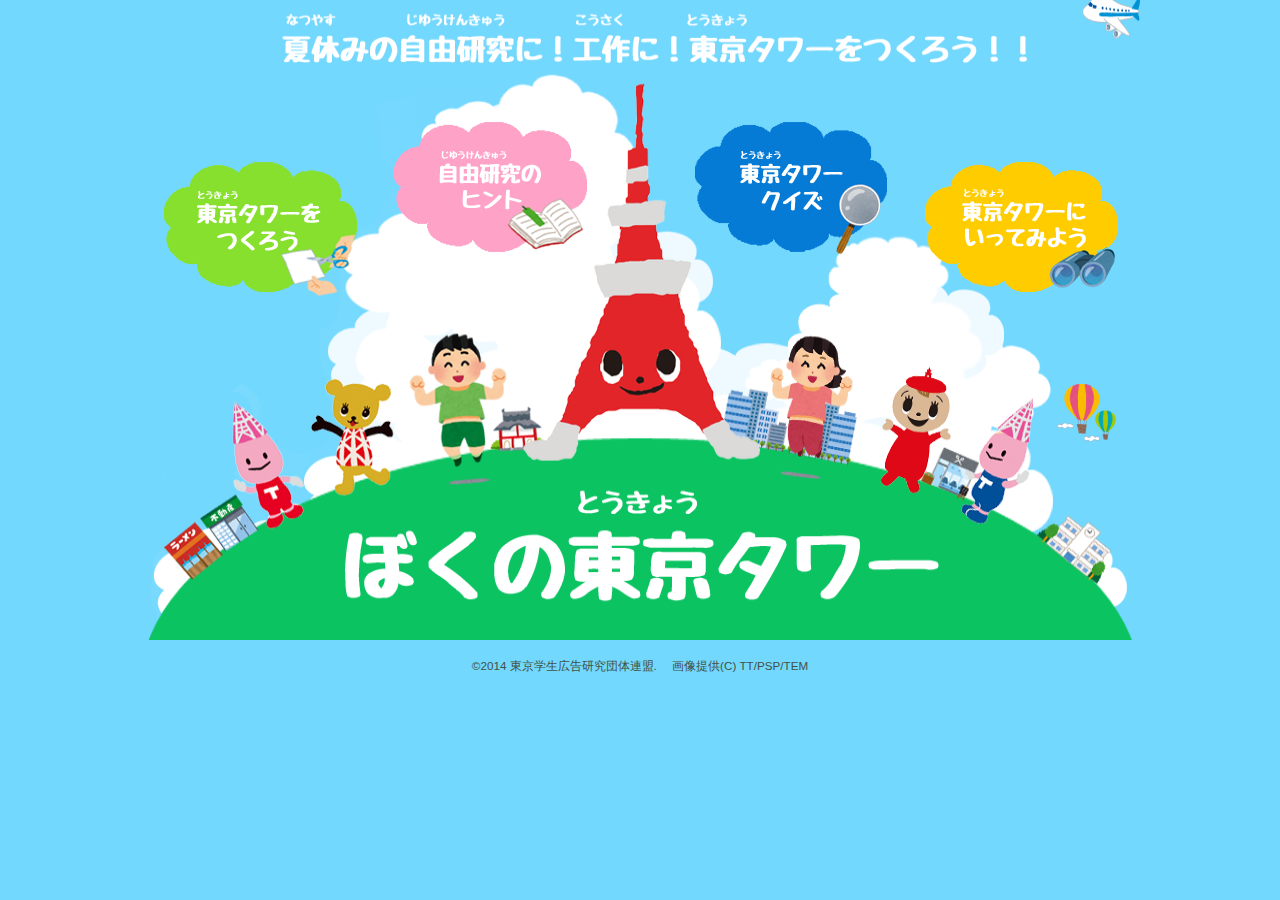
<file: index.html>
<!doctype html>
<html>
<head>
<meta charset="utf-8">
<title>ぼくの東京（とうきょう）タワー</title>
<link href="./css/index.css" type="text/css" rel="stylesheet" />

</head>



<body>



<div id="wrapper">

	
	<div class="imageCover1">
	  <img src="./img/top.png" alt="ぼくの東京（とうきょう）タワー" class="baseImage">
      	<span class="contents">
      		<img src="./img/kikyuu.png" class="kikyuu" >
      		<img src="./img/airplane.png" class="air" >
      	</span>
	  <div class="contents">
	    <a href="./pcpage.html"  title="キミの手で東京タワーがつくれる！"><img src="./img/1pc.png" class="cloud01"></a>
          <a href="./hint.html"  title="もっと東京タワーのことをしらべてみよう"><img src="./img/2hint.png" class="cloud02"></a>
          <a href="./quiz.html"  title="クイズに挑戦（ちょうせん）！プレゼントもあるよ"><img src="./img/3quiz.png" class="cloud03"></a>
          <a href="http://www.tokyotower.co.jp/index.html" target="_blank" title="てんぼうだいからの景色（けしき）を見に行こう！"><img src="./img/4go.png" class="cloud04"></a>
      </div>
            
  </div>
    
    



</div>

<p style="text-align: center"><small>&copy;2014 東京学生広告研究団体連盟. 　画像提供(C) TT/PSP/TEM</small></p>
</body>
</html>
</file>
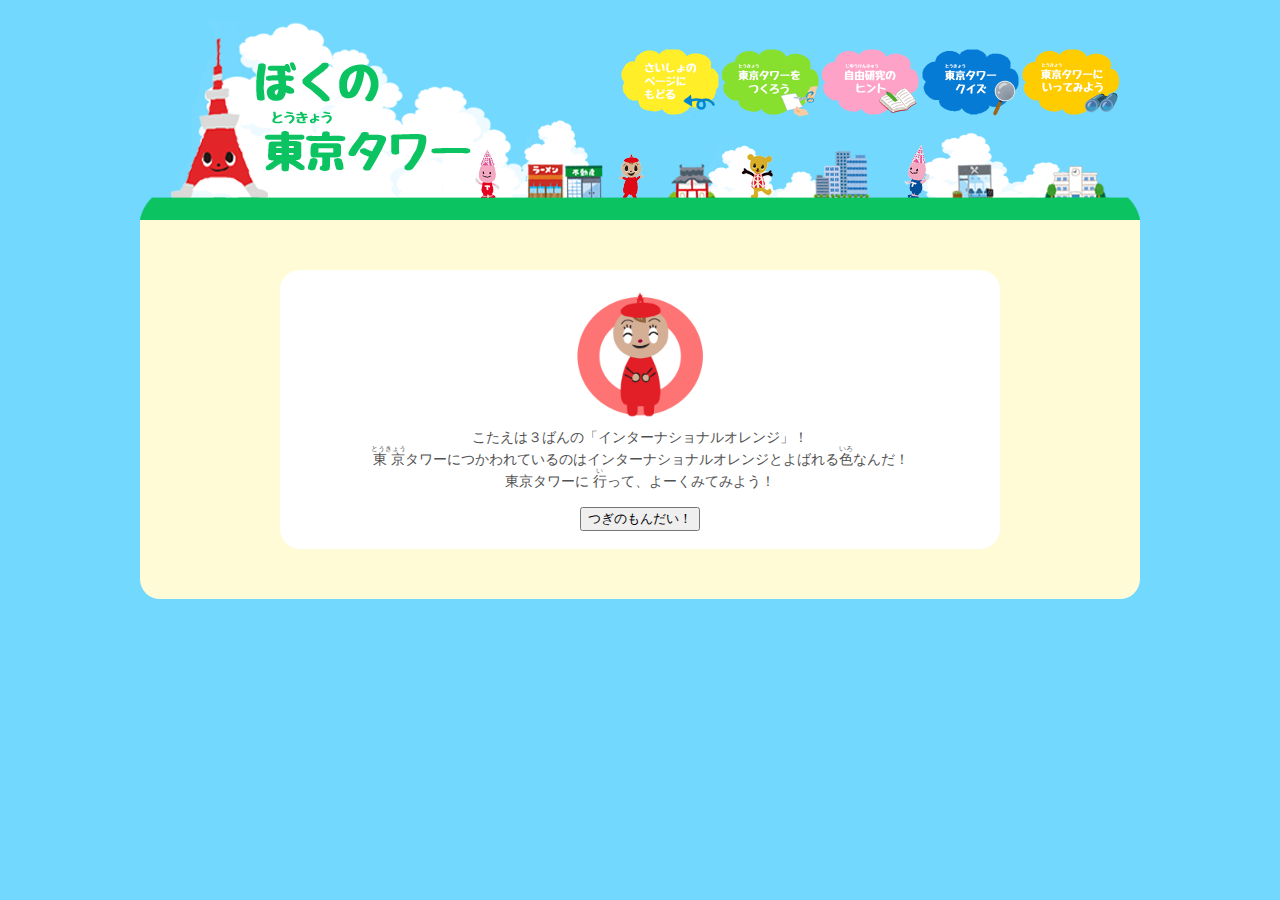
<file: answer1.html>
<!doctype html>
<html>

	<head>
		<meta charset="utf-8">
		<title>せいかい！ | ぼくの東京タワー</title>
		<link href="css/quiz.css" type="text/css" rel="stylesheet" />

		<SCRIPT LANGUAGE="JavaScript">

		</SCRIPT>
	</head>

	<body>

		<header id="top">
			<div class="imageCover1">
				<img src="img/header.png" border="0" class="baseImage">

				<div class="head">
		    		<a href="index.html"  title="さいしょのページへ"><img src="img/retop.png" class="retop"></a>
			    	<a href="pcpage.html"  title="キミの手で東京タワーがつくれる！"><img src="img/1pc.png" class="cloud01"></a>
		          	<a href="hint.html"  title="もっと東京タワーのことをしらべてみよう"><img src="img/2hint.png" class="cloud02"></a>
		          	<a href="quiz.html"  title="クイズに挑戦（ちょうせん）！プレゼントもあるよ"><img src="img/3quiz.png" class="cloud03"></a>
		          	<a href="http://www.tokyotower.co.jp/index.html" target="_blank" title="てんぼうだいからの景色（けしき）を見に行こう！"><img src="img/4go.png" class="cloud04"></a>
		      	</div>
	    	</div>
		</header>

		<article id="main">

			<div id="content">
				<br>

				<img src="img/maru.png" width="140px">
				<br>
				こたえは３ばんの「インターナショナルオレンジ」！<br>
                <ruby>東京<rp>(</rp><rt>とうきょう</rt><rp>)</rp></ruby>タワーにつかわれているのはインターナショナルオレンジとよばれる<ruby>色<rp>(</rp><rt>いろ</rt><rp>)</rp></ruby>なんだ！<br>
               	東京タワーに <ruby>行<rp>(</rp><rt>い</rt><rp>)</rp></ruby>って、よーくみてみよう！

				<br>
				<br>

				<FORM>
					<INPUT type="button" value="つぎのもんだい！" onClick="location.href='quiz2.html'">
				</FORM>

			</div>

		</article>

	</body>

</html>
</file>
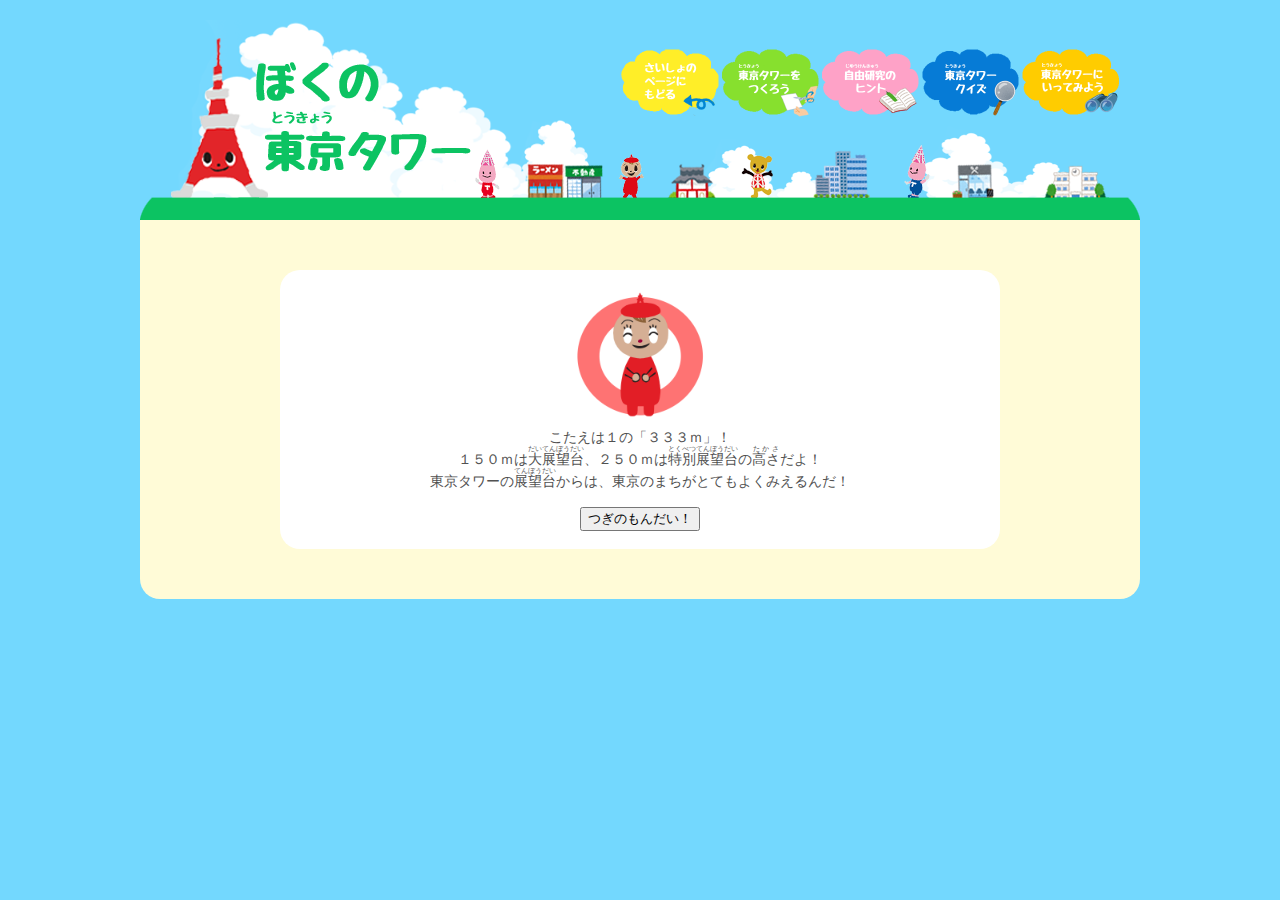
<file: answer2.html>
<!doctype html>
<html>

	<head>
		<meta charset="utf-8">
		<title>せいかい！ | ぼくの東京タワー</title>
		<link href="css/quiz.css" type="text/css" rel="stylesheet" />

		<SCRIPT LANGUAGE="JavaScript">

		</SCRIPT>
	</head>

	<body>

		<header id="top">
			<div class="imageCover1">
				<img src="img/header.png" border="0" class="baseImage">

				<div class="head">
		    		<a href="index.html"  title="さいしょのページへ"><img src="img/retop.png" class="retop"></a>
			    	<a href="pcpage.html"  title="キミの手で東京タワーがつくれる！"><img src="img/1pc.png" class="cloud01"></a>
		          	<a href="hint.html"  title="もっと東京タワーのことをしらべてみよう"><img src="img/2hint.png" class="cloud02"></a>
		          	<a href="quiz.html"  title="クイズに挑戦（ちょうせん）！プレゼントもあるよ"><img src="img/3quiz.png" class="cloud03"></a>
		          	<a href="http://www.tokyotower.co.jp/index.html" target="_blank" title="てんぼうだいからの景色（けしき）を見に行こう！"><img src="img/4go.png" class="cloud04"></a>
		      	</div>
	    	</div>
		</header>

		<article id="main">

			<div id="content">

				<br>
				<img src="img/maru.png" width="140px">
				<br>

				こたえは１の「３３３ｍ」！<br>
                １５０ｍは<ruby>大展望台<rp>(</rp><rt>だいてんぼうだい</rt><rp>)</rp></ruby>、２５０ｍは<ruby>特別展望台<rp>(</rp><rt>とくべつてんぼうだい</rt><rp>)</rp></ruby>の<ruby>高さ<rp>(</rp><rt>たかさ</rt><rp>)</rp></ruby>だよ！<br>
                東京タワーの<ruby>展望台<rp>(</rp><rt>てんぼうだい</rt><rp>)</rp></ruby>からは、東京のまちがとてもよくみえるんだ！

				<br>
				<br>

				<FORM>
					<INPUT type="button" value="つぎのもんだい！" onClick="location.href='quiz3.html'">
				</FORM>

			</div>

		</article>

	</body>

</html>
</file>
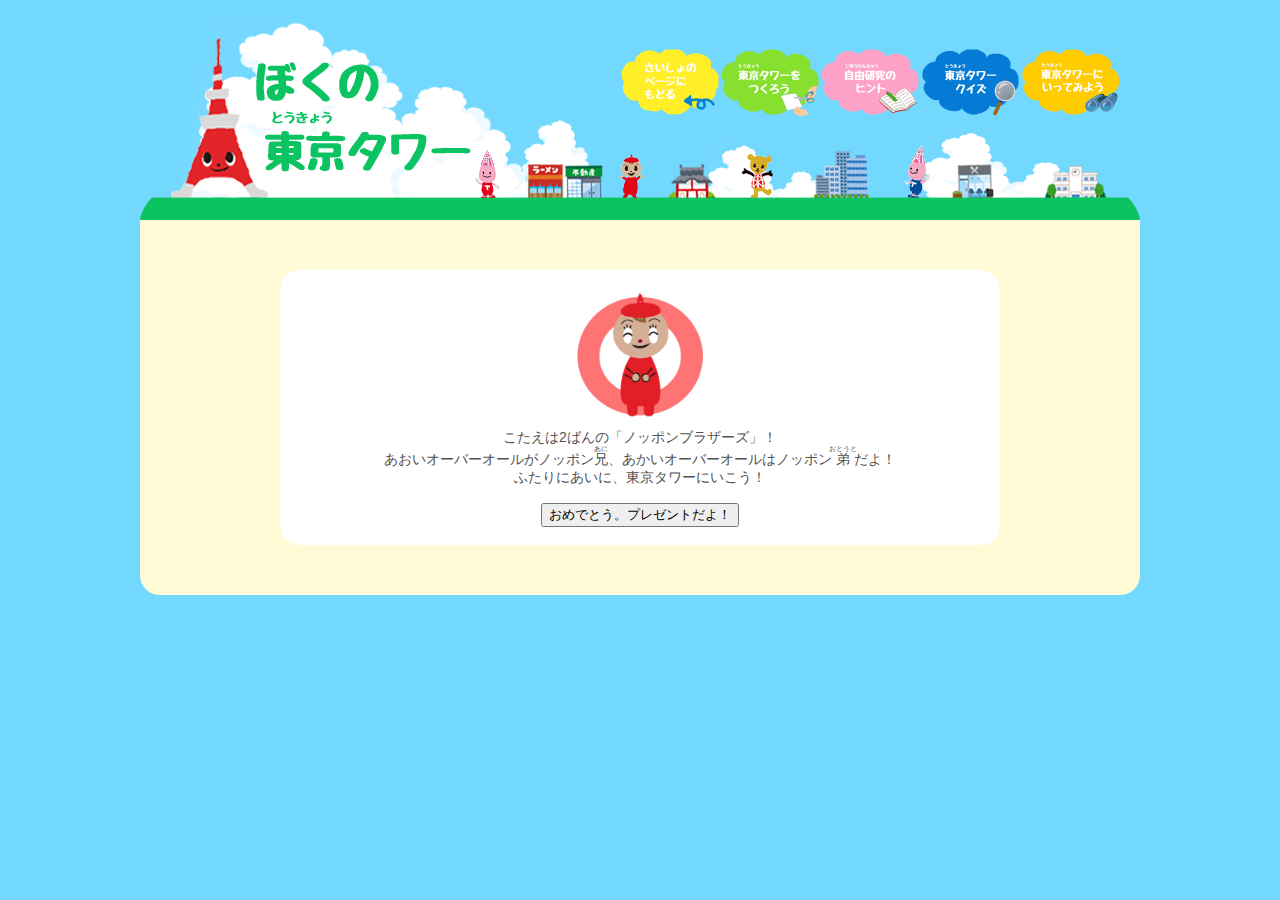
<file: answer3.html>
<!doctype html>
<html>

	<head>
		<meta charset="utf-8">
		<title>全問正解(ぜんもんせいかい)！ | ぼくの東京タワー</title>
		<link href="css/quiz.css" type="text/css" rel="stylesheet" />

		<SCRIPT LANGUAGE="JavaScript">

		<!--
		function open_win(){
			window.open("clear.html","","menubar=yes,toolbar=yes,location=yes,status=yes,scrollbars=yes,resizable=yes");
		}
		//-->

		</SCRIPT>
	</head>

	<body>

		<header id="top">
			<div class="imageCover1">
				<img src="img/header.png" border="0" class="baseImage">

				<div class="head">
		    		<a href="index.html"  title="さいしょのページへ"><img src="img/retop.png" class="retop"></a>
			    	<a href="pcpage.html"  title="キミの手で東京タワーがつくれる！"><img src="img/1pc.png" class="cloud01"></a>
		          	<a href="hint.html"  title="もっと東京タワーのことをしらべてみよう"><img src="img/2hint.png" class="cloud02"></a>
		          	<a href="quiz.html"  title="クイズに挑戦（ちょうせん）！プレゼントもあるよ"><img src="img/3quiz.png" class="cloud03"></a>
		          	<a href="http://www.tokyotower.co.jp/index.html" target="_blank" title="てんぼうだいからの景色（けしき）を見に行こう！"><img src="img/4go.png" class="cloud04"></a>
		      	</div>
	    	</div>
		</header>

		<article id="main">

			<div id="content">

				<br>
				<img src="img/maru.png" width="140px">
				<br>

				こたえは2ばんの「ノッポンブラザーズ」！<br>あおいオーバーオールがノッポン<ruby>兄<rp>(</rp><rt>あに</rt><rp>)</rp></ruby>、あかいオーバーオールはノッポン<ruby>弟<rp>(</rp><rt>おとうと</rt><rp>)</rp></ruby>だよ！<br>ふたりにあいに、東京タワーにいこう！

				<br>
				<br>

				<FORM>
					<INPUT type="button" value="おめでとう。プレゼントだよ！" onClick="location.href='clear.html'">
				</FORM>

			</div>

		</article>

	</body>

</html>
</file>
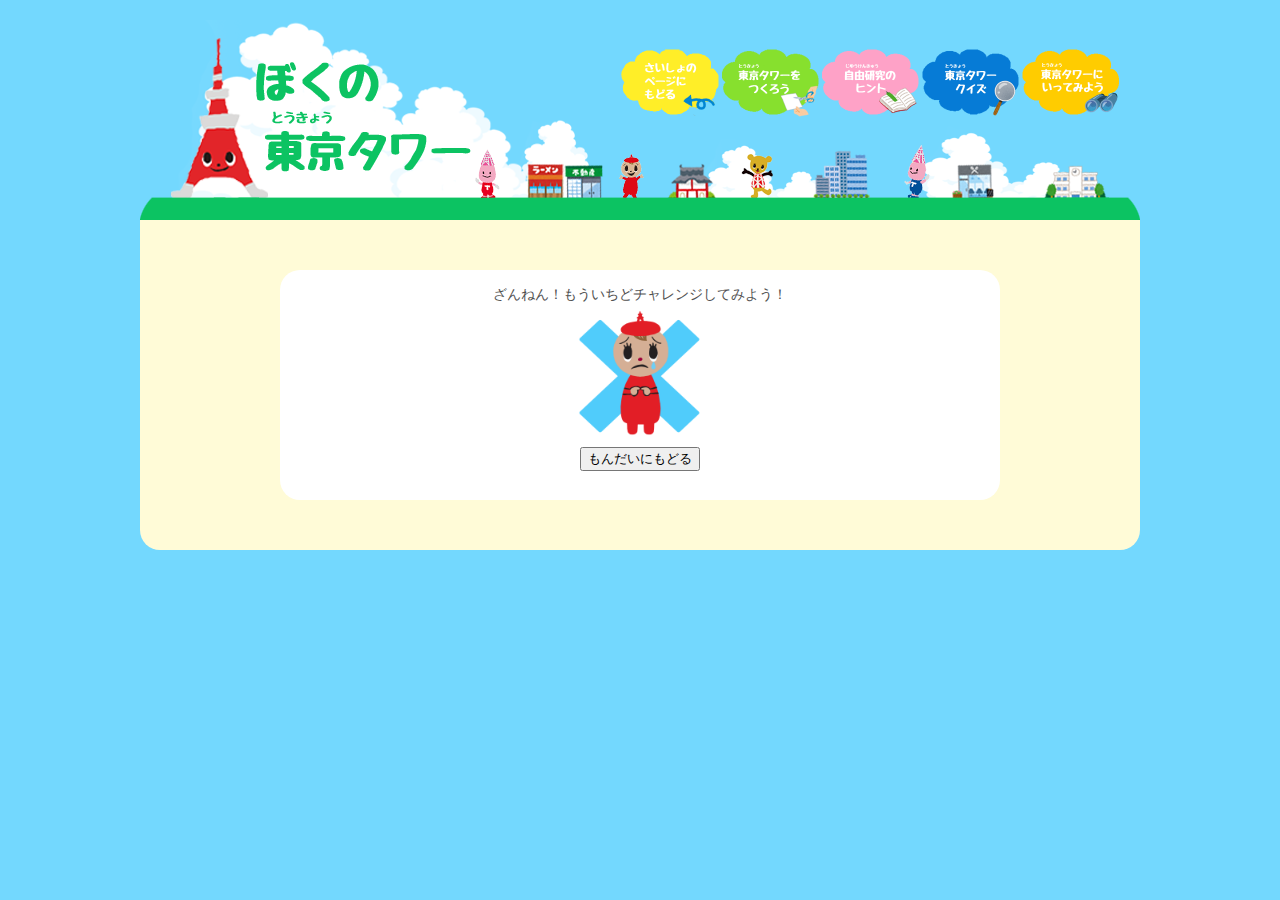
<file: bad.html>
<!doctype html>
<html>

	<head>
		<meta charset="utf-8">
		<title>はずれ・・・ | ぼくの東京タワー</title>
		<link href="css/quiz.css" type="text/css" rel="stylesheet" />

		<SCRIPT LANGUAGE="JavaScript">

		</SCRIPT>
	</head>

	<body>

		<header id="top">
			<div class="imageCover1">
				<img src="img/header.png" border="0" class="baseImage">

				<div class="head">
		    		<a href="index.html"  title="さいしょのページへ"><img src="img/retop.png" class="retop"></a>
			    	<a href="pcpage.html"  title="キミの手で東京タワーがつくれる！"><img src="img/1pc.png" class="cloud01"></a>
		          	<a href="hint.html"  title="もっと東京タワーのことをしらべてみよう"><img src="img/2hint.png" class="cloud02"></a>
		          	<a href="quiz.html"  title="クイズに挑戦（ちょうせん）！プレゼントもあるよ"><img src="img/3quiz.png" class="cloud03"></a>
		          	<a href="http://www.tokyotower.co.jp/index.html" target="_blank" title="てんぼうだいからの景色（けしき）を見に行こう！"><img src="img/4go.png" class="cloud04"></a>
		      	</div>
	    	</div>
		</header>

		<article id="main">

			<div id="content">

				<br>

				ざんねん！もういちどチャレンジしてみよう！

				<br>

				<img src="img/bat.png" width="140px" >	

				<br>

				<FORM>
					<INPUT type="button" Value="もんだいにもどる" onClick="history.go(-1);"></CENTER></P>

				</FORM>

			</div>

		</article>

	</body>

</html>
</file>
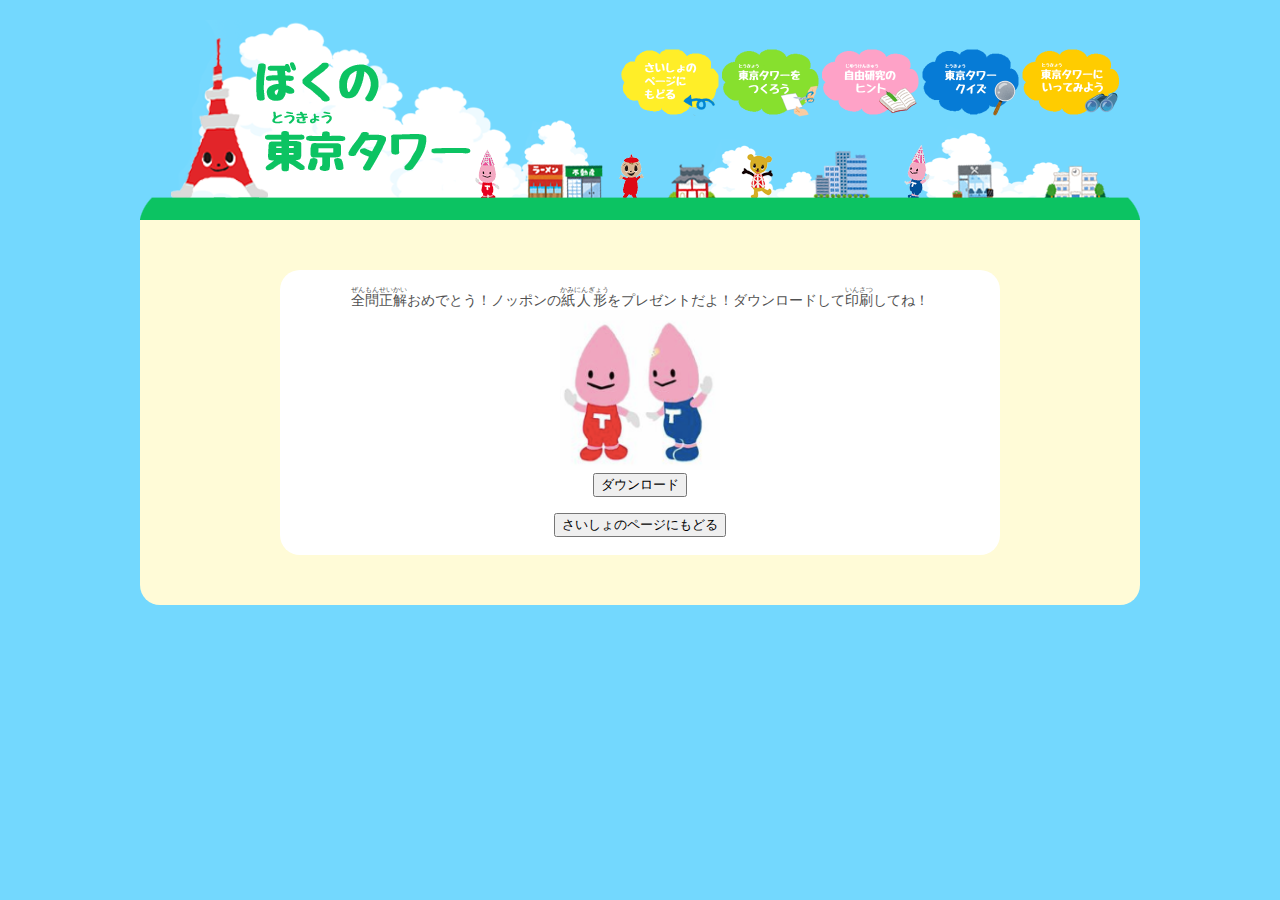
<file: clear.html>
<!doctype html>
<html>

	<head>
		<meta charset="utf-8">
		<title>プレゼントだよ！ | ぼくの東京タワー</title>
		<link href="css/quiz.css" type="text/css" rel="stylesheet" />


		<SCRIPT LANGUAGE="JavaScript">

			<!--
				function open_win(){
				window.open("img/nopponc.pdf","ノッポン人形プレゼント！","menubar=yes,toolbar=yes,location=yes,status=yes,scrollbars=yes,resizable=yes");
			}
			//-->

		</SCRIPT>
	</head>

	<body>

		<header id="top">
			<div class="imageCover1">
				<img src="img/header.png" border="0" class="baseImage">

				<div class="head">
		    		<a href="index.html"  title="さいしょのページへ"><img src="img/retop.png" class="retop"></a>
			    	<a href="pcpage.html"  title="キミの手で東京タワーがつくれる！"><img src="img/1pc.png" class="cloud01"></a>
		          	<a href="hint.html"  title="もっと東京タワーのことをしらべてみよう"><img src="img/2hint.png" class="cloud02"></a>
		          	<a href="quiz.html"  title="クイズに挑戦（ちょうせん）！プレゼントもあるよ"><img src="img/3quiz.png" class="cloud03"></a>
		          	<a href="http://www.tokyotower.co.jp/index.html" target="_blank" title="てんぼうだいからの景色（けしき）を見に行こう！"><img src="img/4go.png" class="cloud04"></a>
		      	</div>
	    	</div>
		</header>

	<article id="main">


			<div id="content">

				<br>

				<ruby>全問正解<rp>(</rp><rt>ぜんもんせいかい</rt><rp>)</rp></ruby>おめでとう！ノッポンの<ruby>紙人形<rp>(</rp><rt>かみにんぎょう</rt><rp>)</rp></ruby>をプレゼントだよ！ダウンロードして<ruby>印刷<rp>(</rp><rt>いんさつ</rt><rp>)</rp></ruby>してね！

				<br>

				<img src="img/noppon.png" width="160px">

				<br>

				<FORM>
					<INPUT type="button" value="ダウンロード" onClick="open_win()">
					<br>
					<br>

					<INPUT type="button" value="さいしょのページにもどる" onClick="location.href='index.html'">
				</FORM>

			</div>

		</article>


	</body>

</html>
</file>
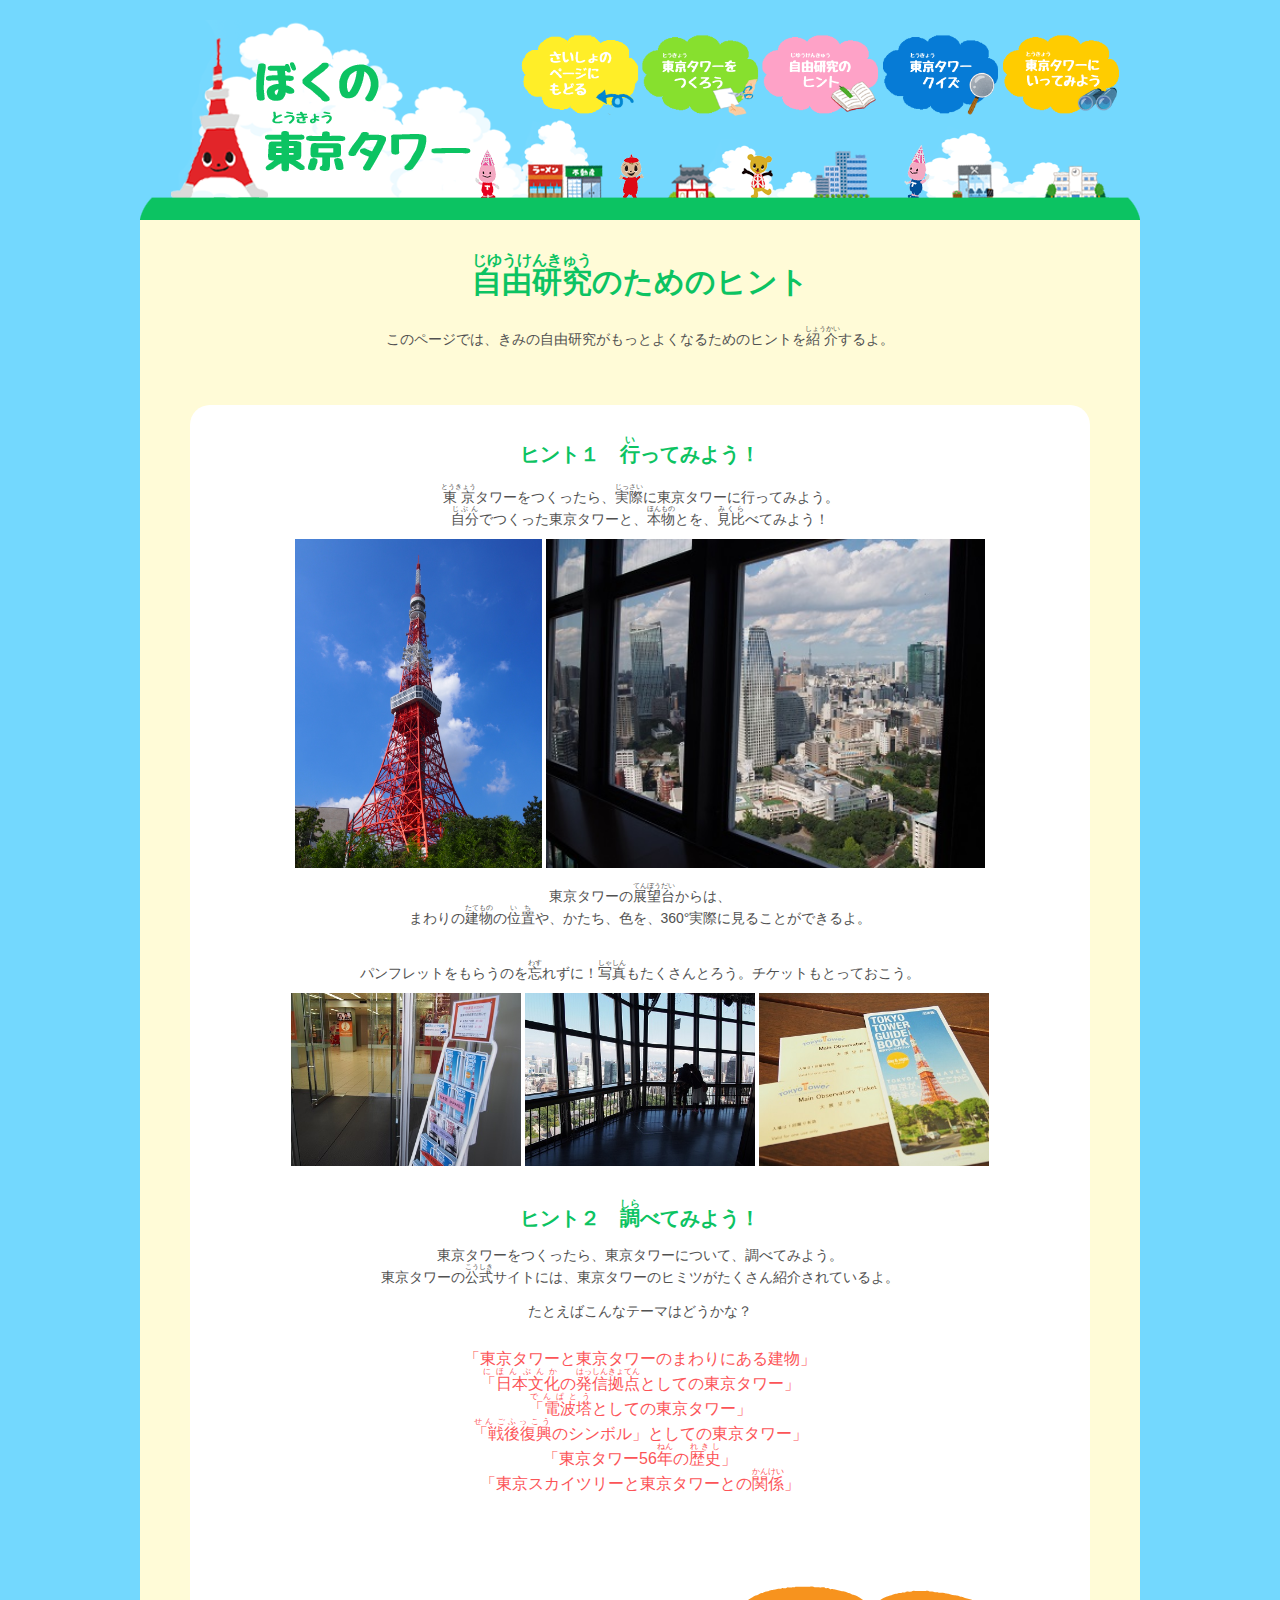
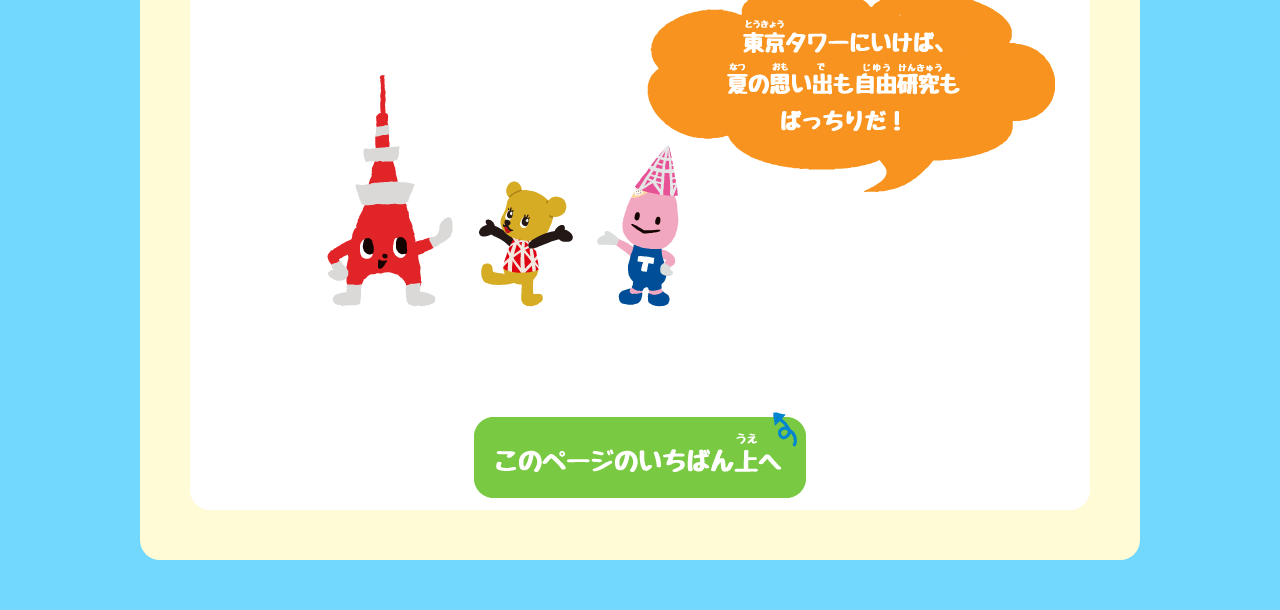
<file: hint.html>
<!doctype html>
<html>
<head>
<meta charset="utf-8">
<title>自由研究のヒント | ぼくの東京タワー</title>
<link href="./css/btt.css" type="text/css" rel="stylesheet" />

</head>

<body>

<header id="top">
	<div class="imageCover1">
	<img src="./img/header.png" border="0" class="baseImage">

	  <div class="head">
      <a href="./index[1].html"  title="さいしょのページへ"><img src="./img/retop.png" class="retop"></a>
	    <a href="./pcpage.html"  title="キミの手で東京タワーがつくれる！"><img src="./img/1pc.png" class="cloud01"></a>
          <a href="./hint.html"  title="もっと東京タワーのことをしらべてみよう"><img src="./img/2hint.png" class="cloud02"></a>
          <a href="./quiz.html"  title="クイズに挑戦（ちょうせん）！プレゼントもあるよ"><img src="./img/3quiz.png" class="cloud03"></a>
          <a href="http://www.tokyotower.co.jp/index.html" target="_blank" title="てんぼうだいからの景色（けしき）を見に行こう！"><img src="./img/4go.png" class="cloud04"></a>
      </div>

    </div>
</header>


<article id="main">
	
    <h1 class="midashi"><ruby><rb>自由研究</rb><rp>（</rp><rt>じゆうけんきゅう</rt><rp>）</rp></ruby>のためのヒント</h1>

	<p align="center">このページでは、きみの自由研究がもっとよくなるためのヒントを<ruby><rb>紹介</rb><rp>（</rp><rt>しょうかい</rt><rp>）</rp></ruby>するよ。</p>
    
    
		<div id="content" align="center">
        
    		<h3>ヒント１　<ruby><rb>行</rb><rp>（</rp><rt>い</rt><rp>）</rp></ruby>ってみよう！</h3>
			<p><ruby><rb>東京</rb><rp>（</rp><rt>とうきょう</rt><rp>）</rp></ruby>タワーをつくったら、<ruby><rb>実際</rb><rp>（</rp><rt>じっさい</rt><rp>）</rp></ruby>に東京タワーに行ってみよう。<br>
            <ruby><rb>自分</rb><rp>（</rp><rt>じぶん</rt><rp>）</rp></ruby>でつくった東京タワーと、<ruby><rb>本物</rb><rp>（</rp><rt>ほんもの</rt><rp>）</rp></ruby>とを、<ruby><rb>見比</rb><rp>（</rp><rt>みくら</rt><rp>）</rp></ruby>べてみよう！</p>
            <img class="tt" src="./img/pc001.jpg" width="34.3%" border="0">
                	<img src="./img/hint003.jpg" width="61%" border="0">
            
		  <p>東京タワーの<ruby><rb>展望台</rb><rp>（</rp><rt>てんぼうだい</rt><rp>）</rp></ruby>からは、<br>
		  まわりの<ruby><rb>建物</rb><rp>（</rp><rt>たてもの</rt><rp>）</rp></ruby>の<ruby><rb>位置</rb><rp>（</rp><rt>いち</rt><rp>）</rp></ruby>や、かたち、色を、360°実際に見ることができるよ。<br>
		    <br><br>
   		  パンフレットをもらうのを<ruby><rb>忘</rb><rp>（</rp><rt>わす</rt><rp>）</rp></ruby>れずに！<ruby><rb>写真</rb><rp>（</rp><rt>しゃしん</rt><rp>）</rp></ruby>もたくさんとろう。チケットもとっておこう。</p>

		<img src="./img/hint002.jpg" width="32%" border="0">
    	<img src="./img/hint001.jpg" width="32%" border="0">
		<img src="./img/ticket002.jpg" width="32%" border="0">
  

		
       	  <h3>ヒント２　<ruby><rb>調</rb><rp>（</rp><rt>しら</rt><rp>）</rp></ruby>べてみよう！</h3>
 			<p>東京タワーをつくったら、東京タワーについて、調べてみよう。<br>
 				東京タワーの<ruby><rb>公式</rb><rp>（</rp><rt>こうしき</rt><rp>）</rp></ruby>サイトには、東京タワーのヒミツがたくさん紹介されているよ。<br><br>
 				たとえばこんなテーマはどうかな？<br><br></p>
                
          <div align="center">
          
            	<p class="red">「東京タワーと東京タワーのまわりにある建物」<br>
 				<ruby><rb>「日本文化</rb><rp>（</rp><rt>にほんぶんか</rt><rp>）</rp></ruby>の<ruby><rb>発信拠点</rb><rp>（</rp><rt>はっしんきょてん</rt><rp>）</rp></ruby>としての東京タワー」<br>
 				<ruby><rb>「電波塔</rb><rp>（</rp><rt>でんぱとう</rt><rp>）</rp></ruby>としての東京タワー」<br>
 				<ruby><rb>「戦後復興</rb><rp>（</rp><rt>せんごふっこう</rt><rp>）</rp></ruby>のシンボル」としての東京タワー」<br>
 				「東京タワー56<ruby><rb>年</rb><rp>（</rp><rt>ねん</rt><rp>）</rp></ruby>の<ruby><rb>歴史</rb><rp>（</rp><rt>れきし</rt><rp>）</rp></ruby>」<br>
 				「東京スカイツリーと東京タワーとの<ruby><rb>関係</rb><rp>（</rp><rt>かんけい</rt><rp>）</rp></ruby>」<br>
               
               
     </div>
 
	<div align="center">
    	<img src="./img/hukidasi.png" width="800" border="0">
    </div>
        


        <div align="center">
			<a href="#top"><img src="./img/gototop.png" border="0" ></a> 
		</div>
                    
	</div>
</article>


</body>
</html>
</file>
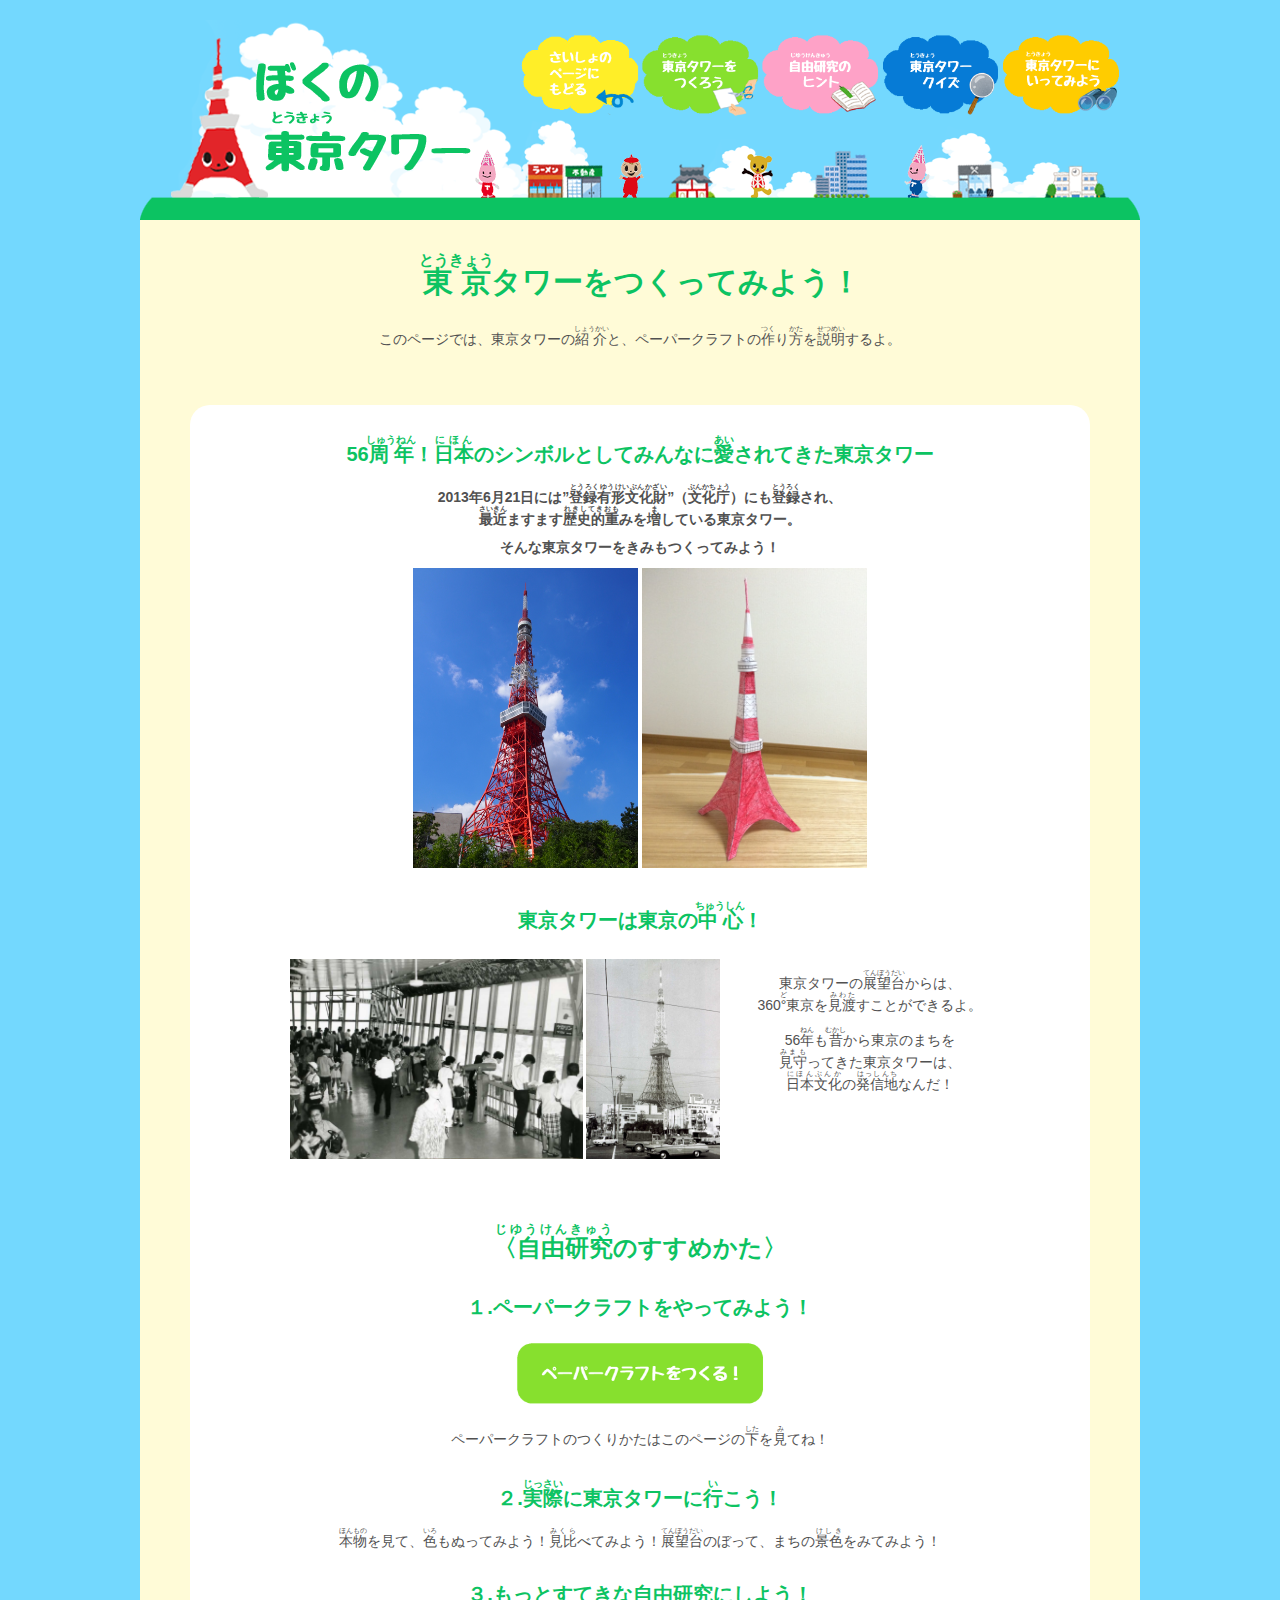
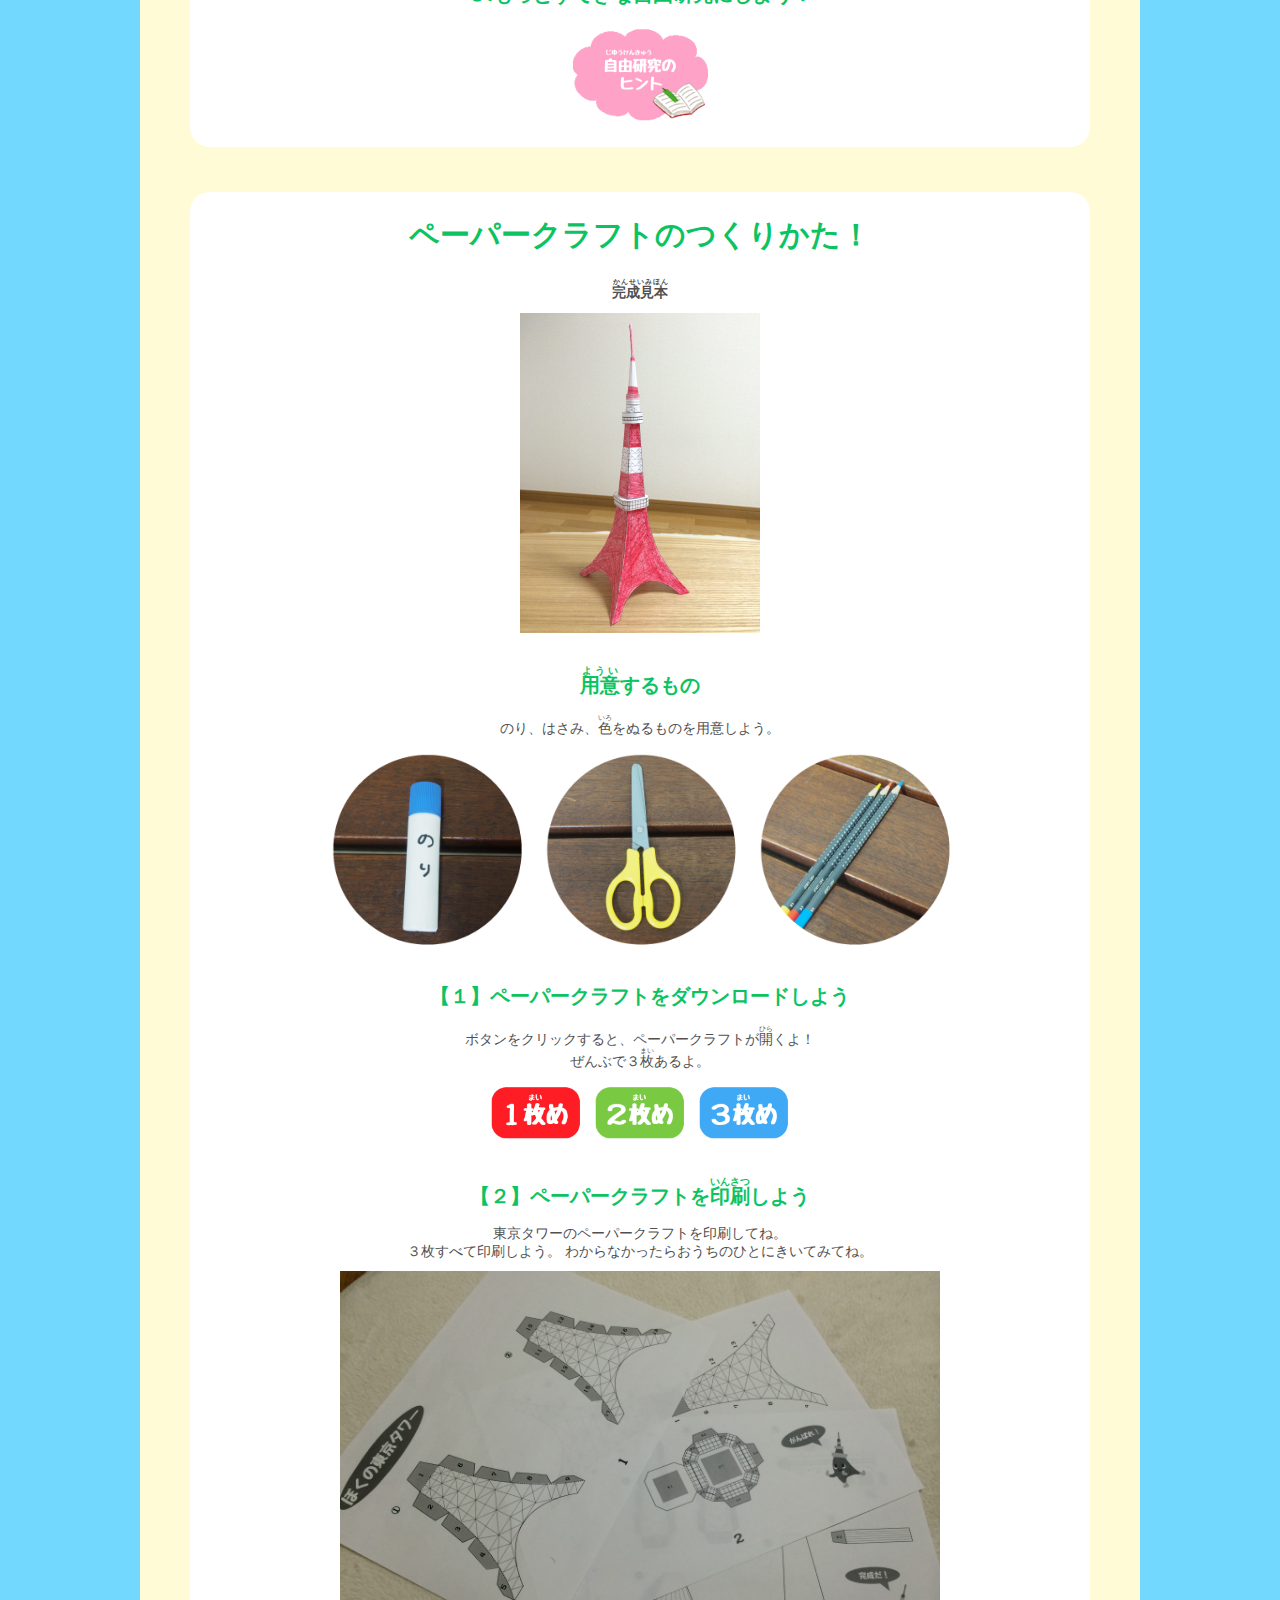
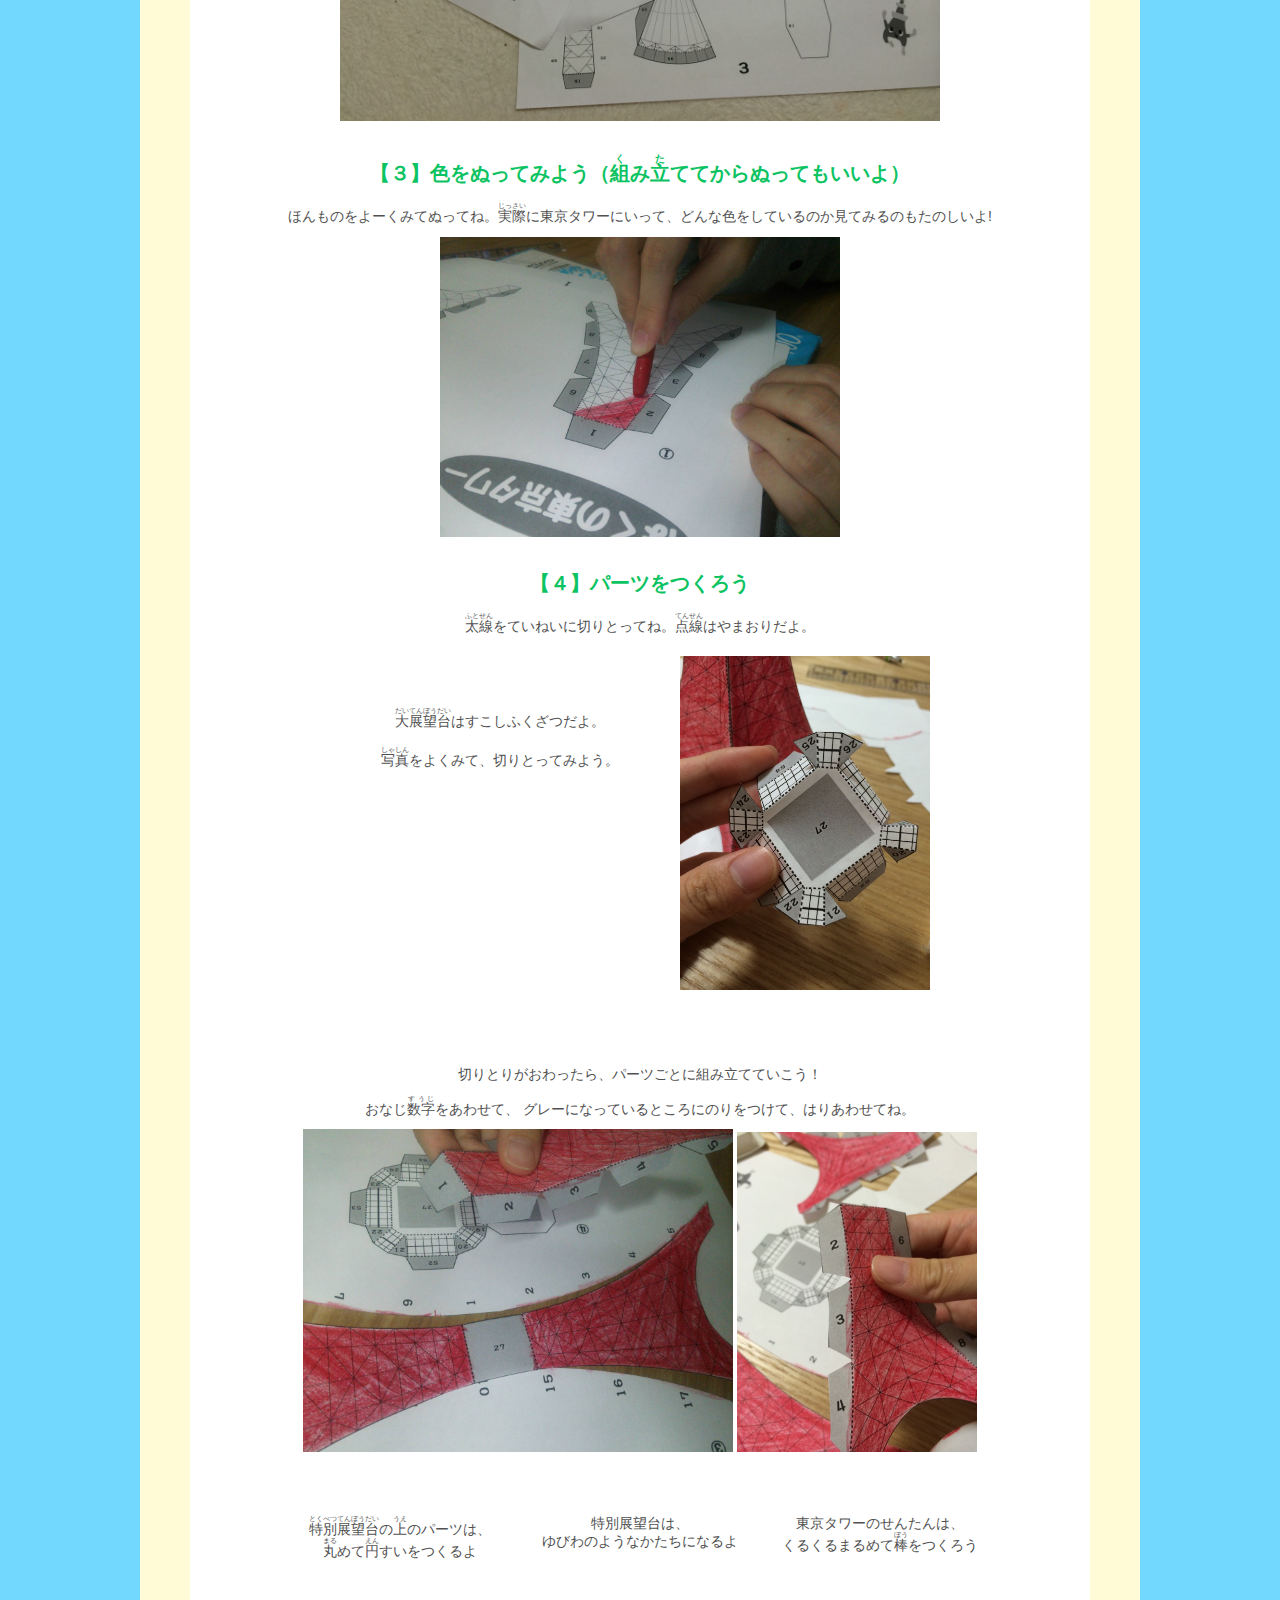
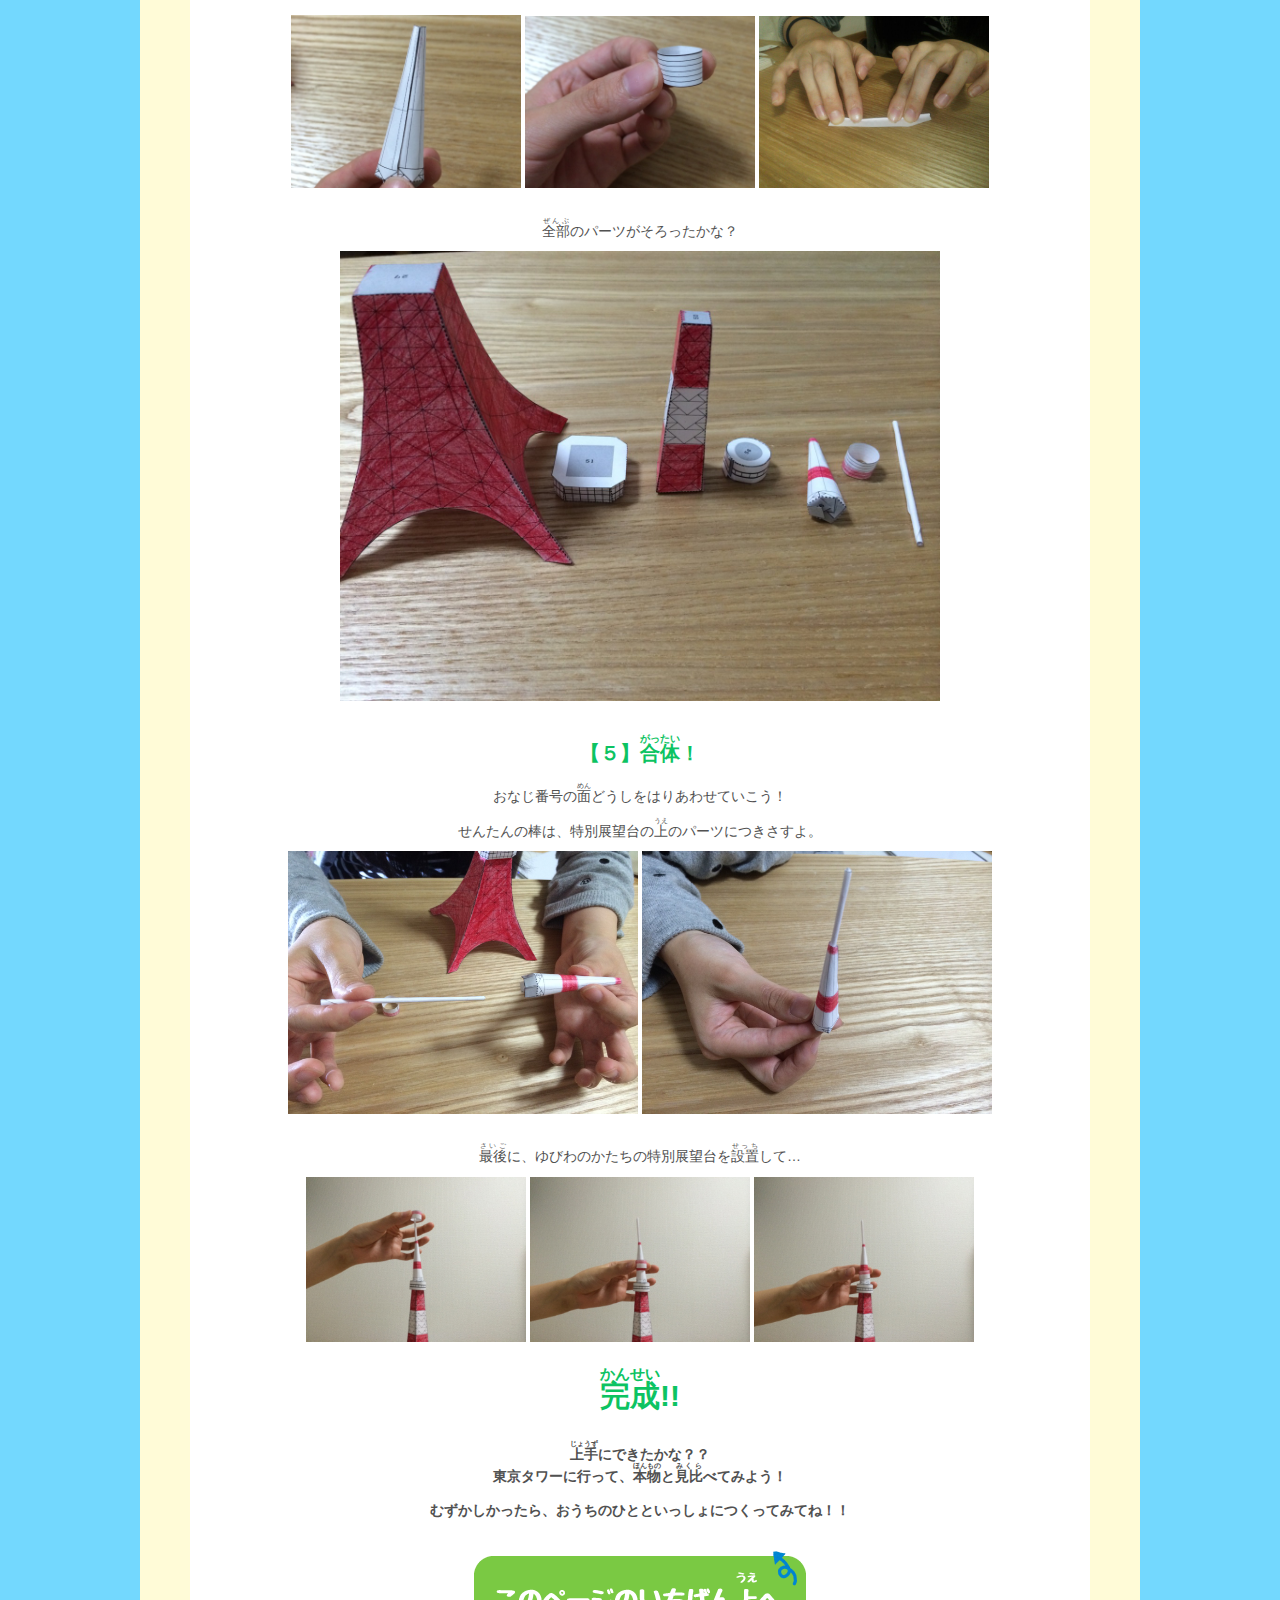
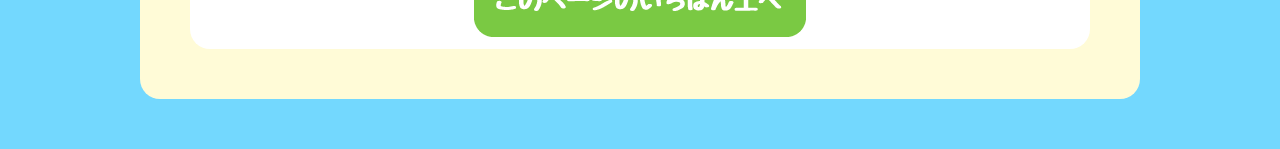
<file: pcpage.html>
<!doctype html>
<html>
<head>
<meta charset="utf-8">
<title>東京タワーをつくろう | ぼくの東京タワー</title>
<link href="./css/btt.css" type="text/css" rel="stylesheet" />
</head>

<header id="top">
	<div class="imageCover1">
	<img src="./img/header.png" border="0" class="baseImage">

	  <div class="head">
      <a href="./index[1].html"  title="さいしょのページへ"><img src="./img/retop.png" class="retop"></a>
	    <a href="./pcpage.html"  title="キミの手で東京タワーがつくれる！"><img src="./img/1pc.png" class="cloud01"></a>
          <a href="./hint.html"  title="もっと東京タワーのことをしらべてみよう"><img src="./img/2hint.png" class="cloud02"></a>
          <a href="./quiz.html"  title="クイズに挑戦（ちょうせん）！プレゼントもあるよ"><img src="./img/3quiz.png" class="cloud03"></a>
          <a href="http://www.tokyotower.co.jp/index.html" target="_blank" title="てんぼうだいからの景色（けしき）を見に行こう！"><img src="./img/4go.png" class="cloud04"></a>
      </div>

    </div>
</header>


<article id="main">
	
    <h1 class="midashi"><ruby><rb>東京</rb><rp>（</rp><rt>とうきょう</rt><rp>）</rp></ruby>タワーをつくってみよう！</h1>

	<p align="center">このページでは、東京タワーの<ruby><rb>紹介</rb><rp>（</rp><rt>しょうかい</rt><rp>）</rp></ruby>と、ペーパークラフトの<ruby><rb>作</rb><rp>（</rp><rt>つく</rt><rp>）</rp></ruby>り<ruby><rb>方</rb><rp>（</rp><rt>かた</rt><rp>）</rp></ruby>を<ruby><rb>説明</rb><rp>（</rp><rt>せつめい</rt><rp>）</rp></ruby>するよ。<br>
</p>
    		
        <div id="content" align="center">
        
        <h3 align="center">56<ruby><rb></rb>周年<rp>（</rp><rt>しゅうねん</rt><rp>）</rp></ruby>！<ruby><rb>日本</rb><rp>（</rp><rt>にほん</rt><rp>）</rp></ruby>のシンボルとしてみんなに<ruby><rb>愛</rb><rp>（</rp><rt>あい</rt><rp>）</rp></ruby>されてきた東京タワー<br></h3>
        
        <h4>2013年6月21日には”<ruby><rb>登録有形文化財</rb><rp>（</rp><rt>とうろくゆうけいぶんかざい</rt><rp>）</rp></ruby>”（<ruby><rb>文化庁</rb><rp>（</rp><rt>ぶんかちょう</rt><rp>）</rp></ruby>）にも<ruby><rb>登録</rb><rp>（</rp><rt>とうろく</rt><rp>）</rp></ruby>され、<br>
        	<ruby><rb>最近</rb><rp>（</rp><rt>さいきん</rt><rp>）</rp></ruby>ますます<ruby><rb>歴史的重</rb><rp>（</rp><rt>れきしてきおも</rt><rp>）</rp></ruby>みを<ruby><rb>増</rb><rp>（</rp><rt>ま</rt><rp>）</rp></ruby>している東京タワー。</h4>

		<h4>そんな東京タワーをきみもつくってみよう！</h4>

			<img src="./img/pc001.jpg" border="0" height="300">
            <img src="./img/paper.jpg" border="0" height="300">

		<h3 class="midashi">東京タワーは東京の<ruby><rb>中心</rb><rp>（</rp><rt>ちゅうしん</rt><rp>）</rp></ruby>！</h3>
			
	        <div class="big" align="left">                
                <img src="./img/kannnai.jpg" border="0" height="200">
                <img src="./img/tokyotower60.jpg" border="0" height="200">
                
            </div>
            
            <div class="tembou">
                <p>東京タワーの<ruby><rb>展望台</rb><rp>（</rp><rt>てんぼうだい</rt><rp>）</rp></ruby>からは、<br>
                	360<ruby><rb>°</rb><rp>（</rp><rt>ど</rt><rp>）</rp></ruby>東京を<ruby><rb>見渡</rb><rp>（</rp><rt>みわた</rt><rp>）</rp></ruby>すことができるよ。<br></p>
                    
       			<p>56<ruby><rb>年</rb><rp>（</rp><rt>ねん</rt><rp>）</rp></ruby>も<ruby><rb>昔</rb><rp>（</rp><rt>むかし</rt><rp>）</rp></ruby>から東京のまちを<br>
                <ruby><rb>見守</rb><rp>（</rp><rt>みまも</rt><rp>）</rp></ruby>ってきた東京タワーは、<br>
                <ruby><rb>日本文化</rb><rp>（</rp><rt>にほんぶんか</rt><rp>）</rp></ruby>の<ruby><rb>発信地</rb><rp>（</rp><rt>はっしんち</rt><rp>）</rp></ruby>なんだ！</p>
</p>

			</div>



	<div class="space">

		<h2 class="midashi"><br><br><ruby><rb>〈自由研究</rb><rp>（</rp><rt>じゆうけんきゅう</rt><rp>）</rp></ruby>のすすめかた〉</h2>
    
   		<h3>１.ペーパークラフトをやってみよう！</h3>

			<a href="#pc"><img src="./img/pcraft.png" border="0" width="260"></a>
　			<p>ペーパークラフトのつくりかたはこのページの<ruby><rb>下</rb><rp>（</rp><rt>した</rt><rp>）</rp></ruby>を<ruby><rb>見</rb><rp>（</rp><rt>み</rt><rp>）</rp></ruby>てね！<br>


		<h3>２.<ruby><rb>実際</rb><rp>（</rp><rt>じっさい</rt><rp>）</rp></ruby>に東京タワーに<ruby><rb>行</rb><rp>（</rp><rt>い</rt><rp>）</rp></ruby>こう！</h3>
    			<p><ruby><rb>本物</rb><rp>（</rp><rt>ほんもの</rt><rp>）</rp></ruby>を見て、<ruby><rb>色</rb><rp>（</rp><rt>いろ</rt><rp>）</rp></ruby>もぬってみよう！<ruby><rb>見比</rb><rp>（</rp><rt>みくら</rt><rp>）</rp></ruby>べてみよう！<ruby><rb>展望台</rb><rp>（</rp><rt>てんぼうだい</rt><rp>）</rp></ruby>のぼって、まちの<ruby><rb>景色</rb><rp>（</rp><rt>けしき</rt><rp>）</rp></ruby>をみてみよう！</p>

		<h3>３.もっとすてきな自由研究にしよう！</h3>
    		<a href="./hint.html"><img src="./img/2hint.png" border="0" width="140"></a>
    <br>
    <br>
</div>        
        
        
        
        
        

	</div>

	<div id="content" align="center">        
        
        
        
        <h1 id="pc" class="midashi">ペーパークラフトのつくりかた！</h1>
			<h4><ruby><rb>完成見本</rb><rp>（</rp><rt>かんせいみほん</rt><rp>）</rp></ruby></h4>
			<img src="./img/paper.jpg" border="0" width="240">
        
        	<h3><ruby><rb>用意</rb><rp>（</rp><rt>ようい</rt><rp>）</rp></ruby>するもの</h3>
        <p>のり、はさみ、<ruby><rb>色</rb><rp>（</rp><rt>いろ</rt><rp>）</rp></ruby>をぬるものを用意しよう。</p>
        
    	    <img src="./img/nori.png" width="210" border="0" >
        	<img src="./img/hasami.png" width="210" border="0" >
        	<img  src="./img/iroen.png" width="210" border="0" >
        
        
        <h3>【１】ペーパークラフトをダウンロードしよう</h3>
        
        <p>ボタンをクリックすると、ペーパークラフトが<ruby><rb>開</rb><rp>（</rp><rt>ひら</rt><rp>）</rp></ruby>くよ！<br>
        	ぜんぶで３<ruby><rb>枚</rb><rp>（</rp><rt>まい</rt><rp>）</rp></ruby>あるよ。</p>
        	<a href="./img/pc01.pdf" target="_blank" border="0"><img src="./img/dlbottun01.png" width="100" ></a>
        	<a href="./img/pc02.pdf" target="_blank" border="0"><img src="./img/dlbottun02.png" width="100" ></a>
        	<a href="./img/pc03.pdf" target="_blank" border="0"><img src="./img/dlbottun03.png" width="100" ></a>
        
        
    
        
        <h3>【２】ペーパークラフトを<ruby><rb>印刷</rb><rp>（</rp><rt>いんさつ</rt><rp>）</rp></ruby>しよう</h3>
        <p>東京タワーのペーパークラフトを印刷してね。<br>
	        ３枚すべて印刷しよう。
        	わからなかったらおうちのひとにきいてみてね。<br></p>
        	<div align="center"><img src="./img/paperprint.jpg" width="600" border="0" ></div>
        
        
        <h3>【３】色をぬってみよう（<ruby><rb>組</rb><rp>（</rp><rt>く</rt><rp>）</rp></ruby>み<ruby><rb>立</rb><rp>（</rp><rt>た</rt><rp>）</rp></ruby>ててからぬってもいいよ）</h3>
        
        
        <p>ほんものをよーくみてぬってね。<ruby><rb>実際</rb><rp>（</rp><rt>じっさい</rt><rp>）</rp></ruby>に東京タワーにいって、どんな色をしているのか見てみるのもたのしいよ!<br></p>
        	<img src="./img/paper001.jpg" width="400" border="0" >
        
        
        <h3>【４】パーツをつくろう</h3>
        <p><ruby><rb>太線</rb><rp>（</rp><rt>ふとせん</rt><rp>）</rp></ruby>をていねいに切りとってね。<ruby><rb>点線</rb><rp>（</rp><rt>てんせん</rt><rp>）</rp></ruby>はやまおりだよ。<br></p>

        
        	<div class="box1">
	        	<p><ruby><rb>大展望台</rb><rp>（</rp><rt>だいてんぼうだい</rt><rp>）</rp></ruby>はすこしふくざつだよ。<br><br>
            		<ruby><rb>写真</rb><rp>（</rp><rt>しゃしん</rt><rp>）</rp></ruby>をよくみて、切りとってみよう。<br></p>
        	</div>
        
       		<div class="box2">
    	    	<img src="./img/paper002.jpg" width="250" border="0" >
        	</div>
            
            
        	<div class="space">        
        		<p>切りとりがおわったら、パーツごとに組み立てていこう！<br></p>

        	
            	<p>おなじ<ruby><rb>数字</rb><rp>（</rp><rt>すうじ</rt><rp>）</rp></ruby>をあわせて、
        			グレーになっているところにのりをつけて、はりあわせてね。<br></p>
        			<img  src="./img/paper003.jpg" width="430" border="0" >
        			<img  src="./img/paper004.jpg" width="240" border="0" >
      		</div>

        
        	<div class="box3">
        	<p><ruby><rb>特別展望台</rb><rp>（</rp><rt>とくべつてんぼうだい</rt><rp>）</rp></ruby>の<ruby><rb>上</rb><rp>（</rp><rt>うえ</rt><rp>）</rp></ruby>のパーツは、<br>
        		<ruby><rb>丸</rb><rp>（</rp><rt>まる</rt><rp>）</rp></ruby>めて<ruby><rb>円</rb><rp>（</rp><rt>えん</rt><rp>）</rp></ruby>すいをつくるよ</p>
       		</div>
        
        	<div class="box3">
        	<p>特別展望台は、<br>
        		ゆびわのようなかたちになるよ</p>
        	</div>
        
        	<div class="box3">
        		<p>東京タワーのせんたんは、<br>くるくるまるめて<ruby><rb>棒</rb><rp>（</rp><rt>ぼう</rt><rp>）</rp></ruby>をつくろう</p>
        	</div>
        
        	<div class="space">
        		<img src="./img/paper005.jpg" width="230" border="0" >
        		<img src="./img/paper006.jpg" width="230" border="0" >
        		<img src="./img/paper007.jpg" width="230" border="0" >
        	</div>
        
        	<p><br><ruby><rb>全部</rb><rp>（</rp><rt>ぜんぶ</rt><rp>）</rp></ruby>のパーツがそろったかな？<br></p>
        		<img  src="./img/paper008.jpg" width="600" border="0" >       
        

        
        <h3>【５】<ruby><rb>合体</rb><rp>（</rp><rt>がったい</rt><rp>）</rp></ruby>！</h3>
        
        	<p>おなじ番号の<ruby><rb>面</rb><rp>（</rp><rt>めん</rt><rp>）</rp></ruby>どうしをはりあわせていこう！
        
        	<p>せんたんの棒は、特別展望台の<ruby><rb>上</rb><rp>（</rp><rt>うえ</rt><rp>）</rp></ruby>のパーツにつきさすよ。</p>
        		<img src="./img/paper009.jpg" width="350" border="0" >
        		<img src="./img/paper010.jpg" width="350" border="0" >
        
        	<p><br><ruby><rb>最後</rb><rp>（</rp><rt>さいご</rt><rp>）</rp></ruby>に、ゆびわのかたちの特別展望台を<ruby><rb>設置</rb><rp>（</rp><rt>せっち</rt><rp>）</rp></ruby>して…<br></p>
        
        		<img src="./img/paper011.jpg" width="220" border="0" >
        		<img src="./img/paper012.jpg" width="220" border="0" >
        		<img src="./img/paper013.jpg" width="220" border="0" >
        
        	<h1 class="midashi"><ruby><rb>完成</rb><rp>（</rp><rt>かんせい</rt><rp>）</rp></ruby>!!
        	</h1>
        
        <h4><ruby><rb>上手</rb><rp>（</rp><rt>じょうず</rt><rp>）</rp></ruby>にできたかな？？<br>
        	東京タワーに行って、<ruby><rb>本物</rb><rp>（</rp><rt>ほんもの</rt><rp>）</rp></ruby>と<ruby><rb>見比</rb><rp>（</rp><rt>みくら</rt><rp>）</rp></ruby>べてみよう！<br><br>
        	むずかしかったら、おうちのひとといっしょにつくってみてね！！<br><br>
        </h4>


        <div align="center">
			<a href="#top"><img src="./img/gototop.png" border="0" ></a> 
		</div>
                       
     	</div>
 


</article>


<footer>



</footer>


<body>
</body>
</html>
</file>
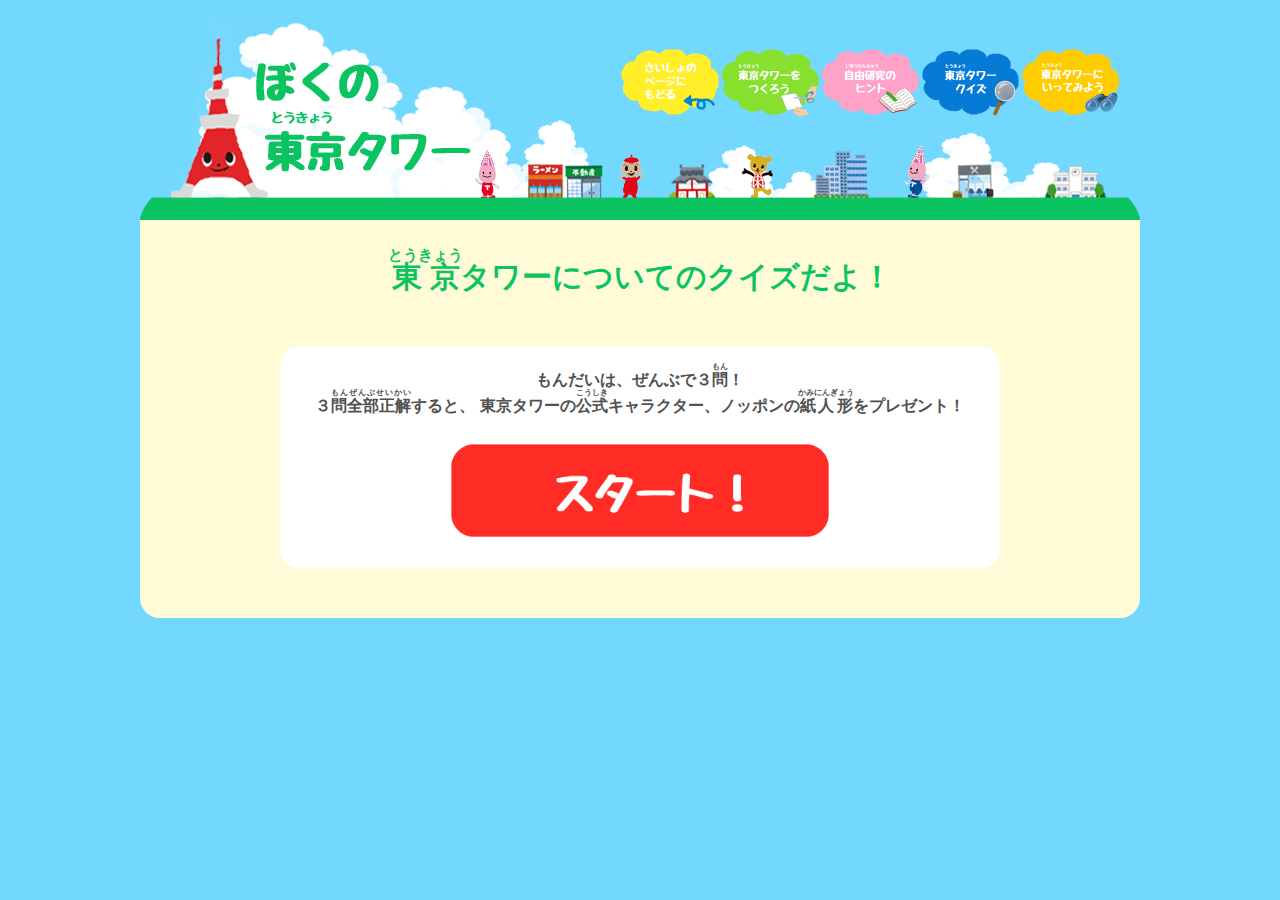
<file: quiz.html>
<!doctype html>
<html>

	<head>
		<meta charset="utf-8">
		<title>東京タワークイズ | ぼくの東京タワー</title>
		<link href="./css/quiz.css" type="text/css" rel="stylesheet" />


		<SCRIPT LANGUAGE="JavaScript">
		</SCRIPT>
	</head>

	<body>


		<header id="top">
			<div class="imageCover1">
				<img src="./img/header.png" border="0" class="baseImage">

				<div class="head">
		    		<a href="./index[1].html"  title="さいしょのページへ"><img src="./img/retop.png" class="retop"></a>
			    	<a href="./pcpage.html"  title="キミの手で東京タワーがつくれる！"><img src="./img/1pc.png" class="cloud01"></a>
		          	<a href="./hint.html"  title="もっと東京タワーのことをしらべてみよう"><img src="./img/2hint.png" class="cloud02"></a>
		          	<a href="./quiz.html"  title="クイズに挑戦（ちょうせん）！プレゼントもあるよ"><img src="./img/3quiz.png" class="cloud03"></a>
		          	<a href="http://www.tokyotower.co.jp/index.html" target="_blank" title="てんぼうだいからの景色（けしき）を見に行こう！"><img src="./img/4go.png" class="cloud04"></a>
		      	</div>
	    	</div>
		</header>

		<article id="main">

			<h1 class="midashi"><ruby>東京<rp>(</rp><rt>とうきょう</rt><rp>)</rp></ruby>タワーについてのクイズだよ！</h1>
			

			<div id="content">
            
            	<h3>もんだいは、ぜんぶで３<ruby>問<rp>(</rp><rt>もん</rt><rp>)</rp></ruby>！<br>
                	３<ruby>問全部正解<rp>(</rp><rt>もんぜんぶせいかい</rt><rp>)</rp></ruby>すると、
                	東京タワーの<ruby>公式<rp>(</rp><rt>こうしき</rt><rp>)</rp></ruby>キャラクター、ノッポンの<ruby>紙人形<rp>(</rp><rt>かみにんぎょう</rt><rp>)</rp></ruby>をプレゼント！ </h3>
                
                <a href="./quiz1.html"><img src="./img/quizstart.png" width="400" border="0" ></a>
                
              


			</div>

		</article>


</body>

</html>
</file>
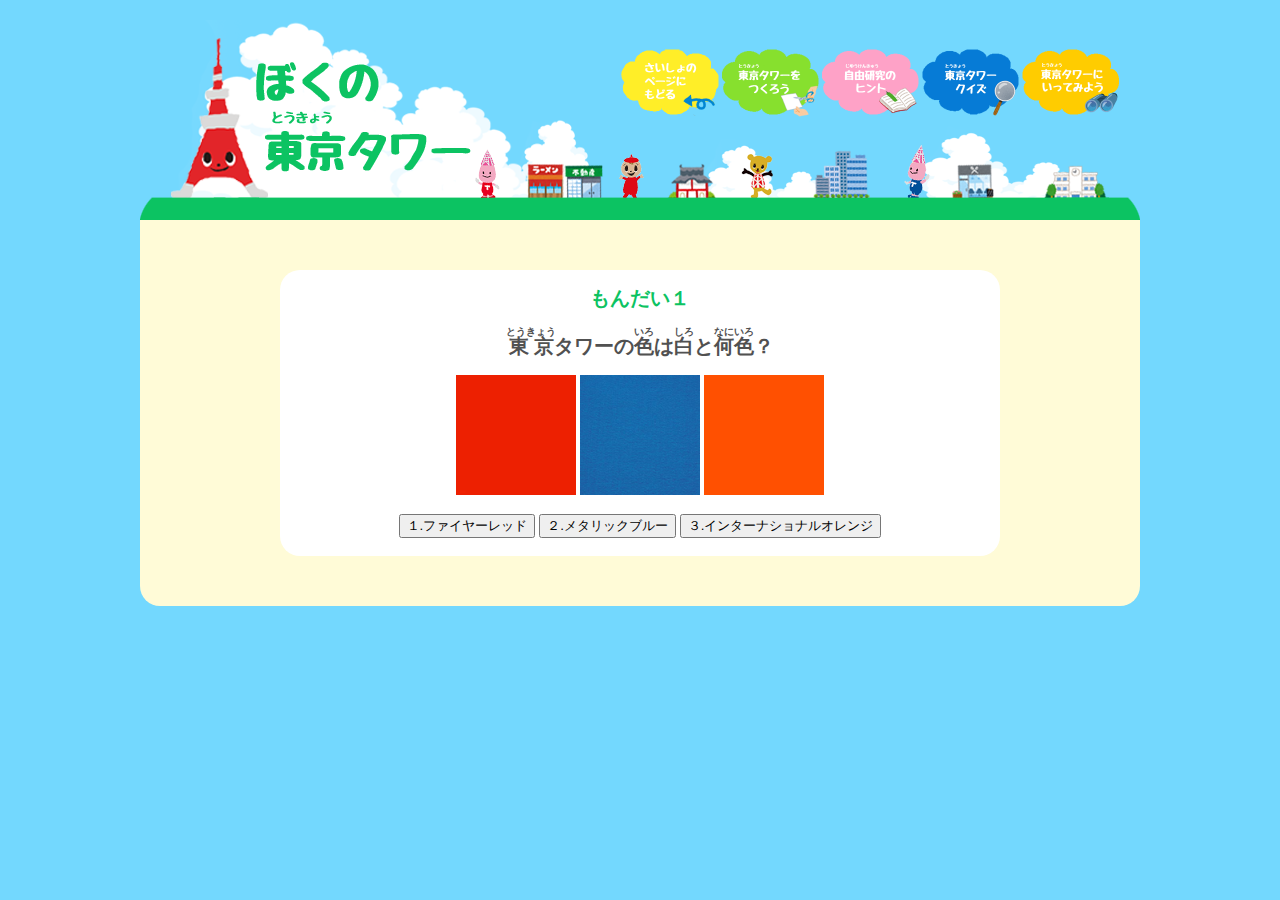
<file: quiz1.html>
<!doctype html>
<html>

	<head>
		<meta charset="utf-8">
		<title>もんだい１ | ぼくの東京タワー</title>
		<link href="./css/quiz.css" type="text/css" rel="stylesheet" />


		<SCRIPT LANGUAGE="JavaScript">
		</SCRIPT>
	</head>

	<body>


		<header id="top">
			<div class="imageCover1">
				<img src="./img/header.png" border="0" class="baseImage">

				<div class="head">
		    		<a href="./index[1].html"  title="さいしょのページへ"><img src="./img/retop.png" class="retop"></a>
			    	<a href="./pcpage.html"  title="キミの手で東京タワーがつくれる！"><img src="./img/1pc.png" class="cloud01"></a>
		          	<a href="./hint.html"  title="もっと東京タワーのことをしらべてみよう"><img src="./img/2hint.png" class="cloud02"></a>
		          	<a href="./quiz.html"  title="クイズに挑戦（ちょうせん）！プレゼントもあるよ"><img src="./img/3quiz.png" class="cloud03"></a>
		          	<a href="http://www.tokyotower.co.jp/index.html" target="_blank" title="てんぼうだいからの景色（けしき）を見に行こう！"><img src="./img/4go.png" class="cloud04"></a>
		      	</div>
	    	</div>
		</header>

		<article id="main">


			<div id="content">
            	

	
				<h2 class="midashi">もんだい１</h2>
                <h2><ruby>東京<rp>(</rp><rt>とうきょう</rt><rp>)</rp></ruby>タワーの<ruby>色<rp>(</rp><rt>いろ</rt><rp>)</rp></ruby>は<ruby>白<rp>(</rp><rt>しろ</rt><rp>)</rp></ruby>と<ruby>何色<rp>(</rp><rt>なにいろ</rt><rp>)</rp></ruby>？</h2>

				<img src="./img/red.jpg" width="120px" height="120px">
				<img src="./img/blue.jpg" width="120px" height="120px">
				<img src="./img/orange.jpg" width="120px" height="120px">	

				<br>
				<br>

				<FORM>
					<INPUT type="button" value="１.ファイヤーレッド" onClick="location.href='bad.html'">
					<INPUT type="button" value="２.メタリックブルー" onClick="location.href='bad.html'">
					<INPUT type="button" value="３.インターナショナルオレンジ" onClick="location.href='answer1.html'">
				</FORM>

			</div>

		</article>

		<footer>
		
		</footer>

	</body>

</html>
</file>
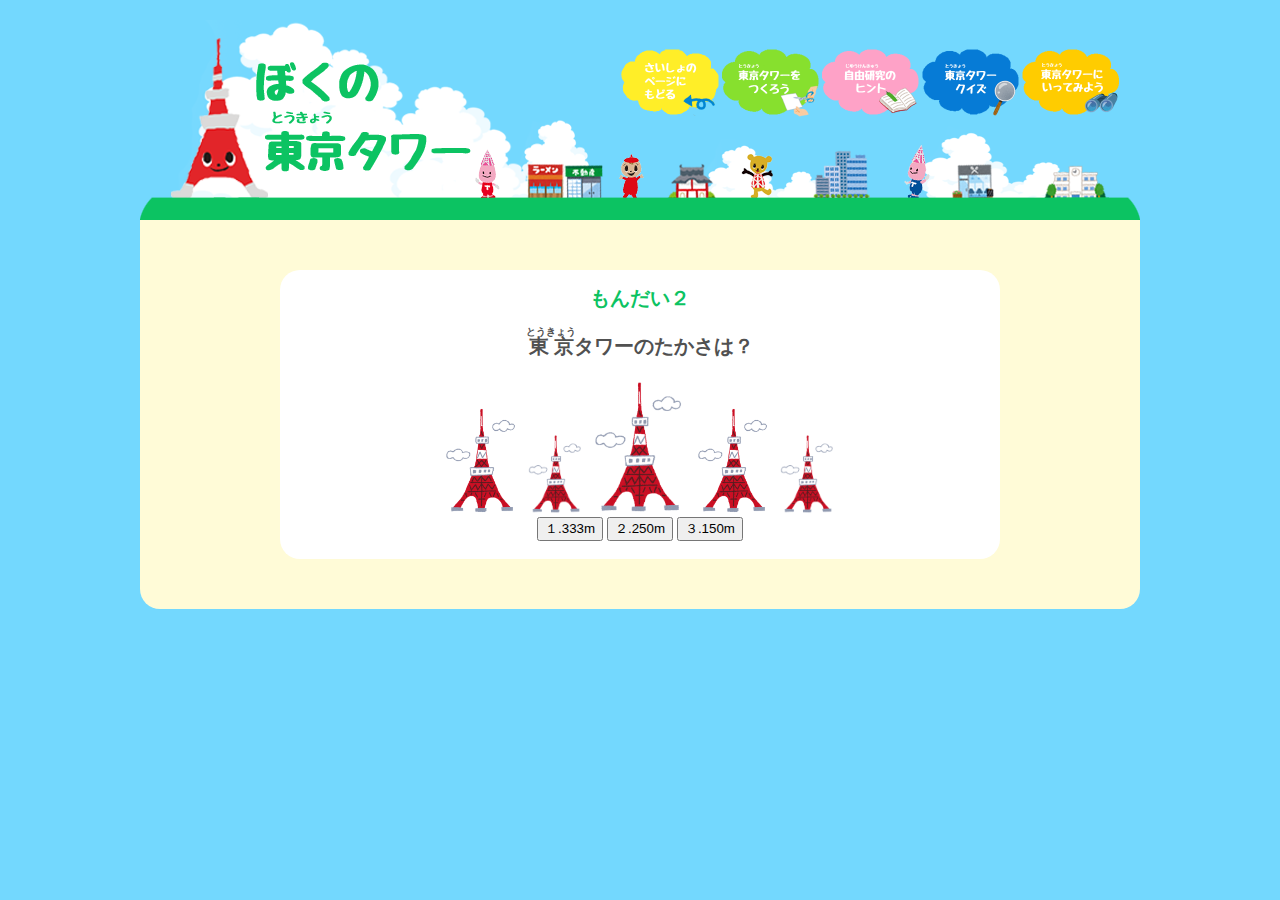
<file: quiz2.html>
<!doctype html>
<html>

	<head>
		<meta charset="utf-8">
		<title>もんだい２ | ぼくの東京タワー</title>
		<link href="css/quiz.css" type="text/css" rel="stylesheet" />


		<SCRIPT LANGUAGE="JavaScript">

		</SCRIPT>
	</head>

	<body>

		<header id="top">
			<div class="imageCover1">
				<img src="img/header.png" border="0" class="baseImage">

				<div class="head">
		    		<a href="index.html"  title="さいしょのページへ"><img src="img/retop.png" class="retop"></a>
			    	<a href="pcpage.html"  title="キミの手で東京タワーがつくれる！"><img src="img/1pc.png" class="cloud01"></a>
		          	<a href="hint.html"  title="もっと東京タワーのことをしらべてみよう"><img src="img/2hint.png" class="cloud02"></a>
		          	<a href="quiz.html"  title="クイズに挑戦（ちょうせん）！プレゼントもあるよ"><img src="img/3quiz.png" class="cloud03"></a>
		          	<a href="http://www.tokyotower.co.jp/index.html" target="_blank" title="てんぼうだいからの景色（けしき）を見に行こう！"><img src="img/4go.png" class="cloud04"></a>
		      	</div>
	    	</div>
		</header>

		<article id="main">


			<div id="content">

				<h2 class="midashi">もんだい２</h2>
                <h2><ruby>東京<rp>(</rp><rt>とうきょう</rt><rp>)</rp></ruby>タワーのたかさは？</h2>

				<img src="img/tower.png" width="80px" >
				<img src="img/tower.png" width="60px" >	
				<img src="img/tower.png" width="100px" >
				<img src="img/tower.png" width="80px" >
				<img src="img/tower.png" width="60px" >	

				<br>

				<FORM>
					<INPUT type="button" value="１.333m" onClick="location.href='answer2.html'">
					<INPUT type="button" value="２.250m" onClick="location.href='bad.html'">
					<INPUT type="button" value="３.150m" onClick="location.href='bad.html'">
				</FORM>

			</div>

		</article>

	</body>

</html>
</file>
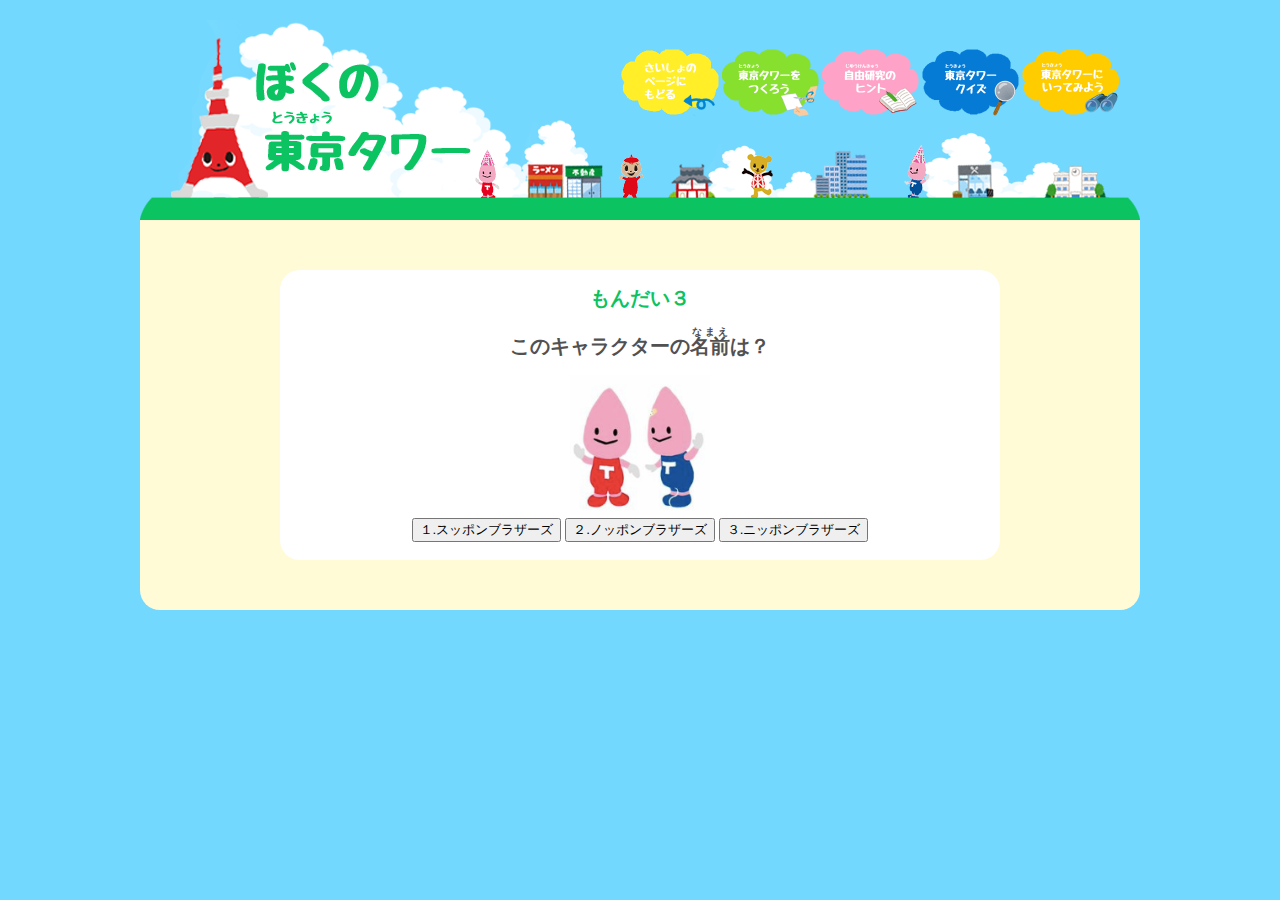
<file: quiz3.html>
<!doctype html>
<html>

	<head>
		<meta charset="utf-8">
		<title>もんだい３ | ぼくの東京タワー</title>
		<link href="css/quiz.css" type="text/css" rel="stylesheet" />


		<SCRIPT LANGUAGE="JavaScript">

		</SCRIPT>
	</head>

	<body>

		<header id="top">
			<div class="imageCover1">
				<img src="img/header.png" border="0" class="baseImage">

				<div class="head">
		    		<a href="index.html"  title="さいしょのページへ"><img src="img/retop.png" class="retop"></a>
			    	<a href="pcpage.html"  title="キミの手で東京タワーがつくれる！"><img src="img/1pc.png" class="cloud01"></a>
		          	<a href="hint.html"  title="もっと東京タワーのことをしらべてみよう"><img src="img/2hint.png" class="cloud02"></a>
		          	<a href="quiz.html"  title="クイズに挑戦（ちょうせん）！プレゼントもあるよ"><img src="img/3quiz.png" class="cloud03"></a>
		          	<a href="http://www.tokyotower.co.jp/index.html" target="_blank" title="てんぼうだいからの景色（けしき）を見に行こう！"><img src="img/4go.png" class="cloud04"></a>
		      	</div>
	    	</div>
		</header>

		<article id="main">


			<div id="content">

				<h2 class="midashi">もんだい３</h2>
                <h2>このキャラクターの<ruby>名前<rp>(</rp><rt>なまえ</rt><rp>)</rp></ruby>は？</h2>


				<img src="img/noppon.png" width="140px" >	

				<br>

				<FORM>
					<INPUT type="button" value="１.スッポンブラザーズ" onClick="location.href='bad.html'">
					<INPUT type="button" value="２.ノッポンブラザーズ" onClick="location.href='answer3.html'">
					<INPUT type="button" value="３.ニッポンブラザーズ" onClick="location.href='bad.html'">
				</FORM>

			</div>

		</article>

	</body>

</html>
</file>
<file: css/index.css>
@charset "utf-8";
/* CSS Document */


html {
	background-color:rgb(115, 216, 254);



}


body {
	color: rgb(65,82,71);
	font-size:14px;
	font-family:"ヒラギノ角ゴ Pro W3", "Hiragino Kaku Gothic Pro", "メイリオ", Meiryo, Osaka, "ＭＳ Ｐゴシック", "MS PGothic", sans-serif;

	width: 100%;
	min-width: 740px;	max-width: 1000px;
	margin-left: auto;	margin-right: auto;
	margin-top: 0px;	margin-bottom: 0px;

}

a:hover img{
	opacity:0.8;
	filter:alpha(opacity=80);
	-ms-filter: “alpha( opacity=80 )”;
}







.imageCover1 {
    position: relative;
	width:1000px; 
}

.imageCover1 .baseImage {
    width: 1000px; height:640px;

}

.imageCover1 .cloud01 {
    width: 200px;	height: 150px;	align-content:center;
	
	-webkit-animation: jump 1.1s infinite alternate;
    animation: jump 1.1s  infinite alternate;
	
	position: absolute;	right: 780px;	bottom: 340px;
	
}

.imageCover1 .cloud02 {
    width: 200px;	height: 150px;

	-webkit-animation: jump02 1.1s  infinite alternate;
    animation: jump02 1.1s  infinite alternate;
	
	position: absolute;	right: 550px;	bottom: 380px;

}

.imageCover1 .cloud03 {
    width: 200px;	height: 150px;
	
	-webkit-animation: jump 1.1s  infinite alternate ;
    animation: jump 1.1s  infinite alternate;
	
	position: absolute;	right: 250px;	bottom: 380px;

}

.imageCover1 .cloud04 {
    width: 200px;	height: 150px;
	
	-webkit-animation: jump02 1.1s  infinite alternate ;
    animation: jump02 .1.1s  infinite alternate;
	
	position: absolute;	right: 20px;	bottom: 340px;

}



@-webkit-keyframes jump {
  0% { -webkit-transform: translateY(-10px); }	100% { -webkit-transform: translateY(0px); }	}

@keyframes jump {
  0% { transform: translateY(-10px); }			100% { transform: translateY(0px); }	}


@-webkit-keyframes jump02 {
  0% { -webkit-transform: translateY(10px); }	100% { -webkit-transform: translateY(-10px); }	}

@keyframes jump02 {
  0% { transform: translateY(10px); }			100% { transform: translateY(-10px); }	}



.imageCover1 .kikyuu {
	width: 61px;	height: 62px;
	
	-webkit-animation: yoko 5.5s  infinite alternate;
	
	position: absolute;
	right: 23px;	bottom: 200px;

}

@-webkit-keyframes yoko {
    0% { -webkit-transform:translate(0,0);}		100% { -webkit-transform:translate(0px,-100px);}	}


.imageCover1 .air {
	width: 61px;
	height: 62px;
	-webkit-animation: tate 13s linear infinite;
	position: absolute;
	right: -2px;
	bottom: 600px;

}

@-webkit-keyframes tate {
    0% { -webkit-transform:translate(0px,0px);}
	100% { -webkit-transform:translate(-1700px,300px);}
}
</file>
<file: css/quiz.css>
@charset "utf-8";
/* CSS Document */

html {
	background-color:rgb(115, 216, 254);

}

body {
	color: rgba(81,81,81,1.00);
	font-size:14px;
	font-family:"ヒラギノ角ゴ Pro W3", "Hiragino Kaku Gothic Pro", "メイリオ", Meiryo, Osaka, "ＭＳ Ｐゴシック", "MS PGothic", sans-serif;

	width: 100%;
	min-width: 740px;
	max-width: 1000px;
	margin-left: auto;
	margin-right: auto;
	margin-top: 20px;
	margin-bottom: 20px;
}


#main {
	width: 90%;
	background-color: rgba(255,251,215,1.00);
	
	/* ▼CSS3 */
	border-bottom-left-radius: 20px;  /* 左上 */
    border-bottom-right-radius: 20px; /* 右上 */

    /* ▼Safari,Chrome */
    -webkit-border-bottom-left-radius: 20px;  /* 左上 */
    -webkit-border-bottom-right-radius: 20px; /* 右上 */

   /* ▼Firefox */
   -moz-border-radius-bottomleft: 20px;  /* 左上 */
   -moz-border-radius-bottomright: 20px; /* 右上 */

	padding-right:5%;
	padding-left:5%;
	padding-bottom:5px;
	padding-top:5px;
	margin-bottom:2%;
	float:left;
}

#content{
	width: 80%;
	text-align:center;
	margin-top:5%;
	margin-bottom:5%;
	margin-left:10%;
	margin-right:10%;
	padding-bottom:2%;
	
	background-color: rgba(255,255,255,1.00);

	float:left;
	display: block;
	border:rgba(252,255,141,1.00);
	-moz-border-radius : 20px;    /* Firefox */
    -webkit-border-radius: 20px; /* Safari,Chrome */
    border-radius: 20px;         /* CSS3 */

}

#loopslider {
	margin: 0 auto;
	width: 500px;
	height: 100px;
	text-align: left;
	position: relative;
	overflow: hidden;
}

#loopslider ul {
	height: 100px;
	float: left;
	display: inline;
	overflow: hidden;
}

#loopslider ul li {
	width: 100px;
	height: 100px;
	float: left;
	display: inline;
	overflow: hidden;
}

/* =======================================
	ClearFixElements
======================================= */
#loopslider ul:after {
	content: ".";
	height: 0;
	clear: both;
	display: block;
	visibility: hidden;
}

#loopslider ul {
	display: inline-block;
	overflow: hidden;
}



.midashi {
	
	color:rgb(12, 195, 98);
	text-align:center;
	
}

h1 {
	font-size:30px;
	margin-top: 0.75em;
	margin-bottom: 0.1em;
}


h2 {
	font-size:20px;
	margin-top: 0.75em;
	margin-bottom: 0.75em;	
	
}

p {
	margin-top: 0.75em;
	margin-bottom: 0.75em;	
	
}

a:hover,  a:active,  a:focus, a.thispage {
	opacity:0.8;
	filter:alpha(opacity=80);
	-ms-filter: “alpha( opacity=80 )”;
}



.imageCover1 {
    position: relative;
    width: 1000px;	height: 200px;
}

.imageCover1 .baseImage {
    width: 1000px;	height: 200px;

}

.imageCover1 .retop {
    width: 100px;	height: 75px;

	-webkit-animation: jump02 1.3s  infinite alternate;
    animation: jump02 1.3s  infinite alternate;
	
	position: absolute;	right: 420px;	bottom: 100px;

}


.imageCover1 .cloud01 {
    width: 100px;	height: 75px;	align-content:center;
	
	-webkit-animation: jump 1.3s infinite alternate;
    animation: jump 1.3s  infinite alternate;
	
	position: absolute;	right: 320px;	bottom: 100px;
	
}

.imageCover1 .cloud02 {
    width: 100px;	height: 75px;

	-webkit-animation: jump02 1.3s  infinite alternate;
    animation: jump02 1.3s  infinite alternate;
	
	position: absolute;	right: 220px;	bottom: 100px;

}

.imageCover1 .cloud03 {
    width: 100px;	height: 75px;
	
	-webkit-animation: jump 1.3s  infinite alternate ;
    animation: jump 1.3s  infinite alternate;
	
	position: absolute;	right: 120px;	bottom: 100px;

}

.imageCover1 .cloud04 {
    width: 100px;	height: 75px;
	
	-webkit-animation: jump02 1.3s  infinite alternate ;
    animation: jump02 .1.3s  infinite alternate;
	
	position: absolute;	right: 20px;	bottom: 100px;

}



@-webkit-keyframes jump {
  0% { -webkit-transform: translateY(-5px); }	100% { -webkit-transform: translateY(0px); }	}

@keyframes jump {
  0% { transform: translateY(-5px); }			100% { transform: translateY(0px); }	}


@-webkit-keyframes jump02 {
  0% { -webkit-transform: translateY(5px); }	100% { -webkit-transform: translateY(-5px); }	}

@keyframes jump02 {
  0% { transform: translateY(5px); }			100% { transform: translateY(-5px); }	}
</file>
<file: css/btt.css>
@charset "utf-8";
/* CSS Document */

html {
	background-color:rgb(115, 216, 254);

}

body {
	color: rgba(81,81,81,1.00);
	font-size:14px;
	font-family:"ヒラギノ角ゴ Pro W3", "Hiragino Kaku Gothic Pro", "メイリオ", Meiryo, Osaka, "ＭＳ Ｐゴシック", "MS PGothic", sans-serif;

	width: 100%;
	min-width: 740px;
	max-width: 1000px;
	margin-left: auto;
	margin-right: auto;
	margin-top: 20px;
	margin-bottom: 20px;

}

#main {
	width: 90%;
	background-color: rgba(255,251,215,1.00);
	
	/* ▼CSS3 */
	border-bottom-left-radius: 20px;  /* 左上 */
    border-bottom-right-radius: 20px; /* 右上 */

    /* ▼Safari,Chrome */
    -webkit-border-bottom-left-radius: 20px;  /* 左上 */
    -webkit-border-bottom-right-radius: 20px; /* 右上 */

   /* ▼Firefox */
   -moz-border-radius-bottomleft: 20px;  /* 左上 */
   -moz-border-radius-bottomright: 20px; /* 右上 */

	padding-right:5%;
	padding-left:5%;
	padding-bottom:5%;
	padding-top:1%;
	margin-bottom:5%;
	float:left;
}

#content{
	width: 80%;
	margin-top:5%;
	padding-right:10%;
	padding-left:10%;
	background-color: rgba(255,255,255,1.00);

	float:left;
	display: block;
	border:rgba(252,255,141,1.00);
	-moz-border-radius : 20px;    /* Firefox */
    -webkit-border-radius: 20px; /* Safari,Chrome */
    border-radius: 20px;         /* CSS3 */

}


.red{
	color:rgba(252,84,87,1.00);
	font-size:16px;

	
}

.midashi {
	
	color:rgb(12, 195, 98);
	text-align:center;
	
}


p {
	margin-top: 0.75em;
	margin-bottom: 0.75em;
}

h1 {
	font-size:30px;
	margin-top: 0.75em;
	margin-bottom: 0.75em;
}

h2 {
	font-size:24px;
	margin-top: 0.75em;
	margin-bottom: 0.75em;
}

h3 {
	color:rgb(12, 195, 98);
	font-size:20px;
	margin-top: 1.5em;
	margin-bottom: 0.75em;
}

h4 {
	font-size:14px;
	text-align:center;
	margin-top: 0.75em;
	margin-bottom: 0.75em;
	
}



.big{
	float:left;
	width:440px;
	height:200px;
	margin-top:10px;
	margin-bottom:10px;
	margin-left:10px;
	margin-right:10px;
	
}

.tembou{
	float:left;
	width:240px;
	height:200px;
	margin-top:10px;
	margin-bottom:10px;
	margin-left:10px;
	margin-right:10px;
}





.box1{
	float:left;
	width:340px;
	height:350px;
	margin-top:50px;
	margin-left:50px;
}

.box2{
	float:left;
	width:250px;
	height:400px;
	margin:10px;
}

.box3{
	float:left;
	width:220px;
	height:100px;
	margin-top:50px;
	margin-bottom:10px;
	margin-left:10px;
	margin-right:10px;
}

	
.space{
	clear:left;
	margin-top:20px;
	
}

a:hover,  a:active,  a:focus, a.thispage {
	opacity:0.8;
	filter:alpha(opacity=80);
	-ms-filter: “alpha( opacity=80 )”;
}





.imageCover1 {
    position: relative;
    width: 1000px;	height: 200px;
}

.imageCover1 .baseImage {
    width: 1000px;	height: 200px;

}

.imageCover1 .retop {
    width: 120px;	height: 90px;

	-webkit-animation: jump02 1.3s  infinite alternate;
    animation: jump02 1.3s  infinite alternate;
	
	position: absolute;	right: 500px;	bottom: 100px;

}


.imageCover1 .cloud01 {
    width: 120px;	height: 90px;	align-content:center;
	
	-webkit-animation: jump 1.3s infinite alternate;
    animation: jump 1.3s  infinite alternate;
	
	position: absolute;	right: 380px;	bottom: 100px;
	
}

.imageCover1 .cloud02 {
    width: 120px;	height: 90px;

	-webkit-animation: jump02 1.3s  infinite alternate;
    animation: jump02 1.3s  infinite alternate;
	
	position: absolute;	right: 260px;	bottom: 100px;

}

.imageCover1 .cloud03 {
    width: 120px;	height: 90px;
	
	-webkit-animation: jump 1.3s  infinite alternate ;
    animation: jump 1.3s  infinite alternate;
	
	position: absolute;	right: 140px;	bottom: 100px;

}

.imageCover1 .cloud04 {
    width: 120px;	height: 90px;
	
	-webkit-animation: jump02 1.3s  infinite alternate ;
    animation: jump02 .1.3s  infinite alternate;
	
	position: absolute;	right: 20px;	bottom: 100px;

}



@-webkit-keyframes jump {
  0% { -webkit-transform: translateY(-5px); }	100% { -webkit-transform: translateY(0px); }	}

@keyframes jump {
  0% { transform: translateY(-5px); }			100% { transform: translateY(0px); }	}


@-webkit-keyframes jump02 {
  0% { -webkit-transform: translateY(5px); }	100% { -webkit-transform: translateY(-5px); }	}

@keyframes jump02 {
  0% { transform: translateY(5px); }			100% { transform: translateY(-5px); }	}
</file>
